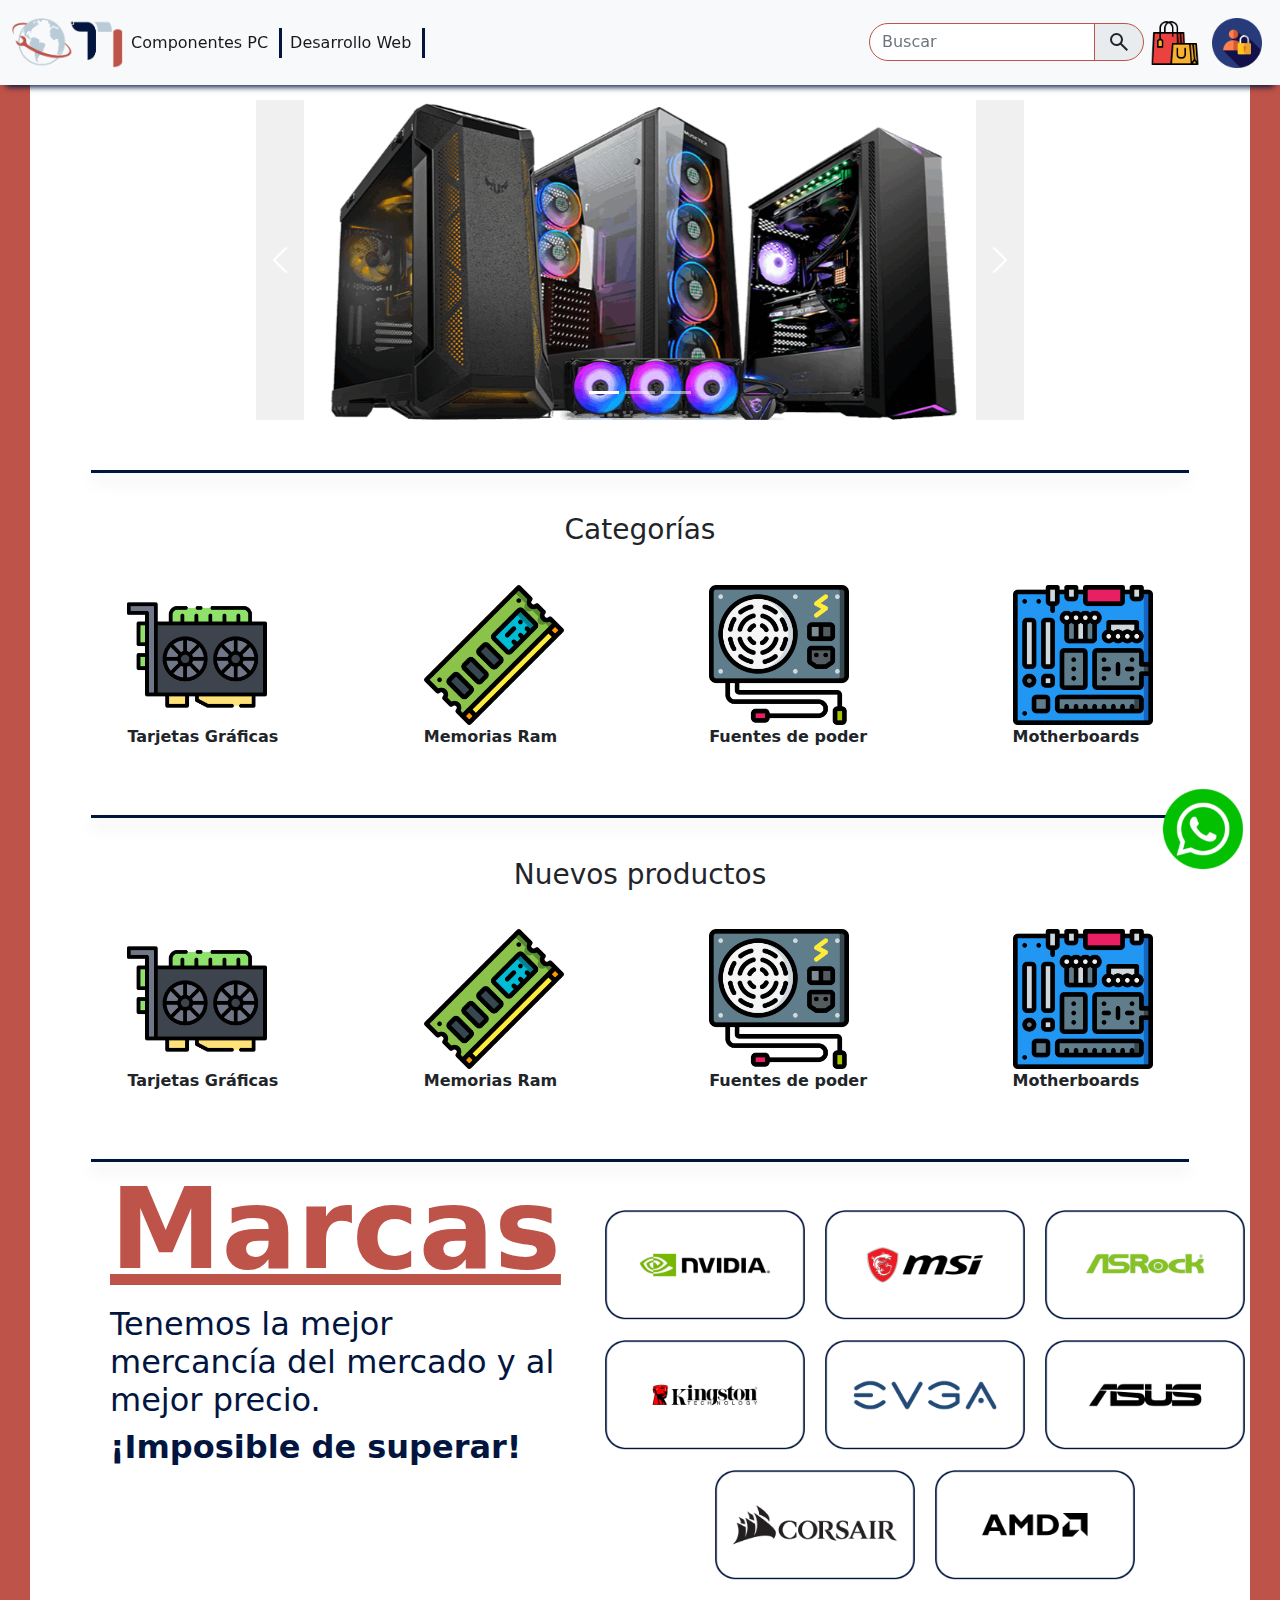
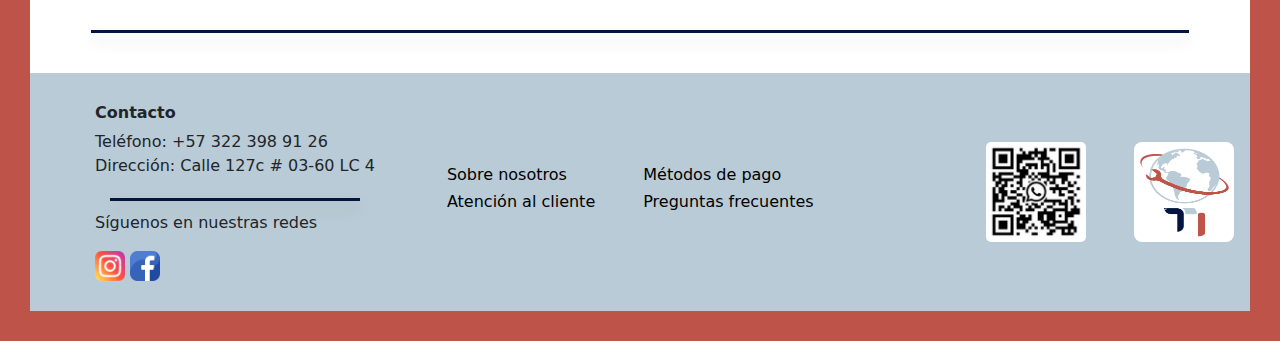
<file: index.html>
<!DOCTYPE html>
<html>
<head>
	<title>Redirección automática</title>
	<meta charset="UTF-8">
	<meta http-equiv="refresh" content="0;url=home.html">
	<script type="text/javascript">
		window.location.href = "home.html";
	</script>
</head>
<body>
	<p>Redireccionando a home.html...</p>
</body>
</html>
</file>
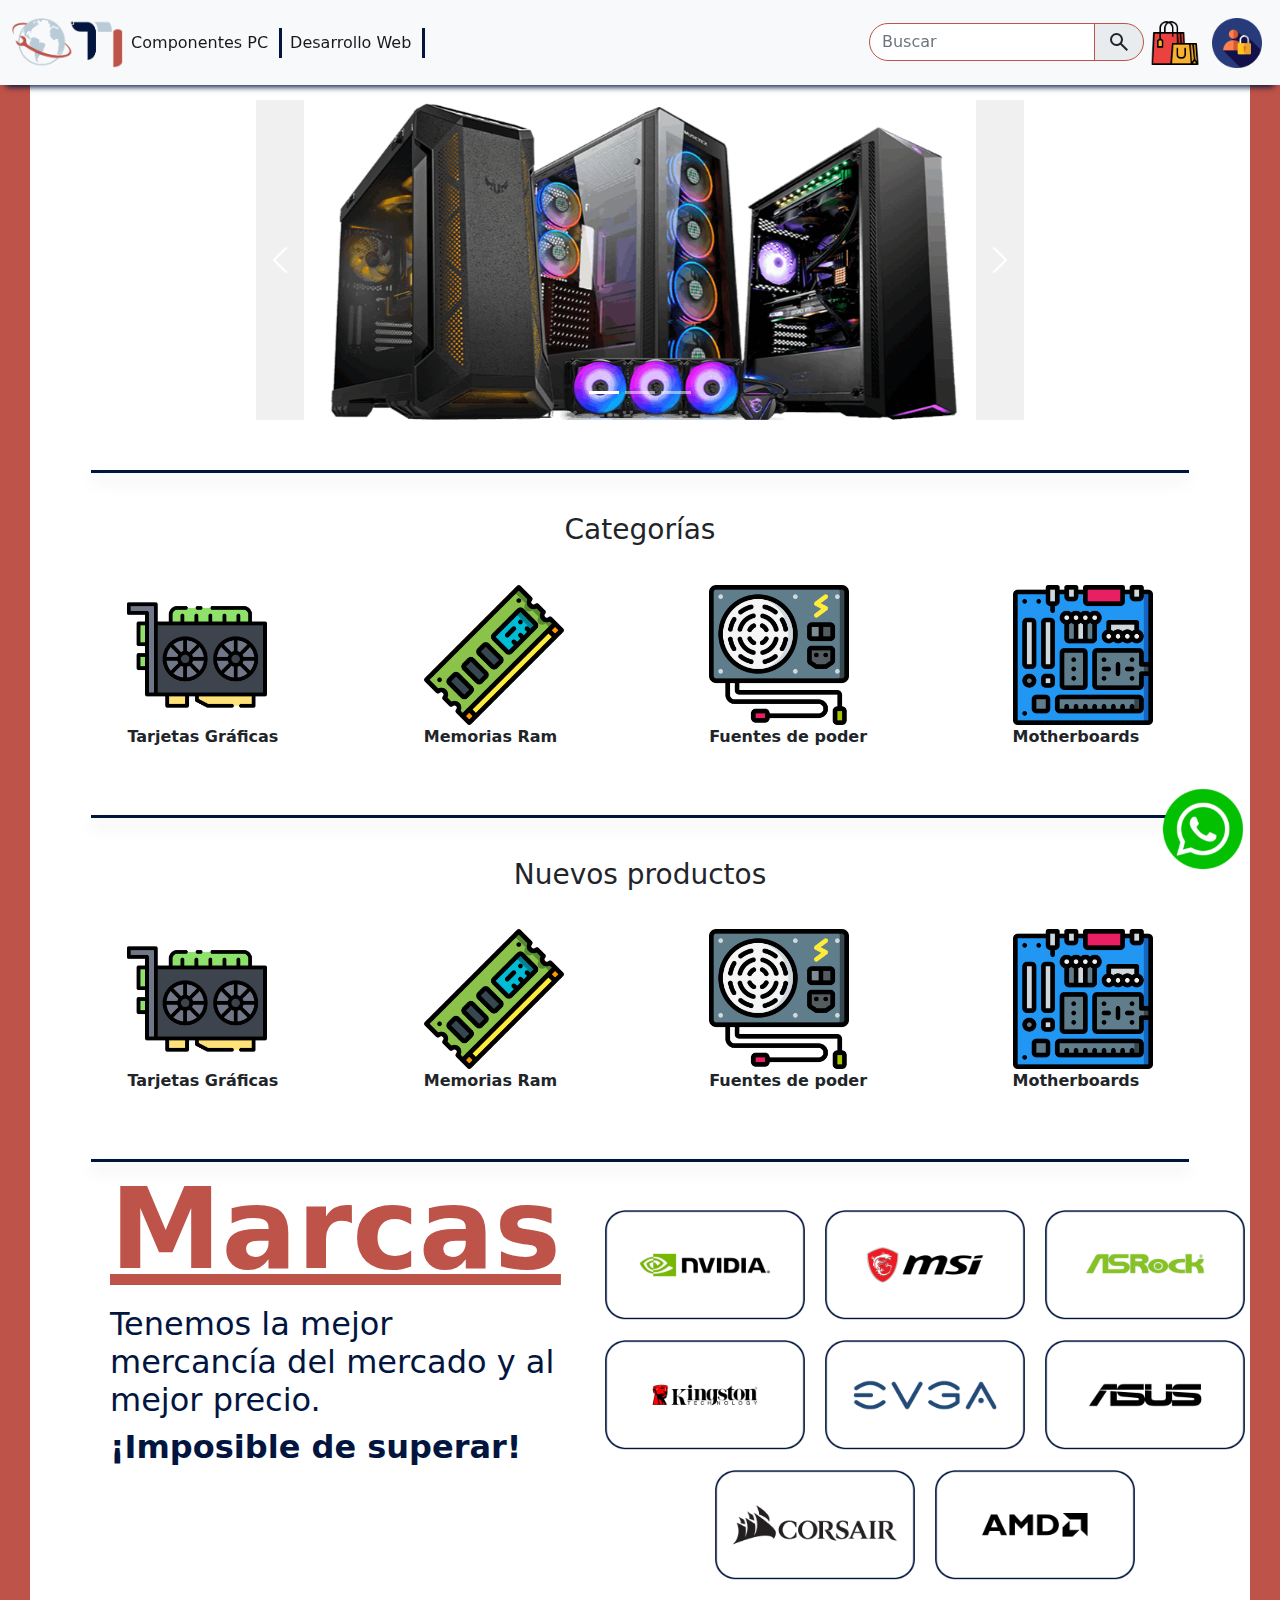
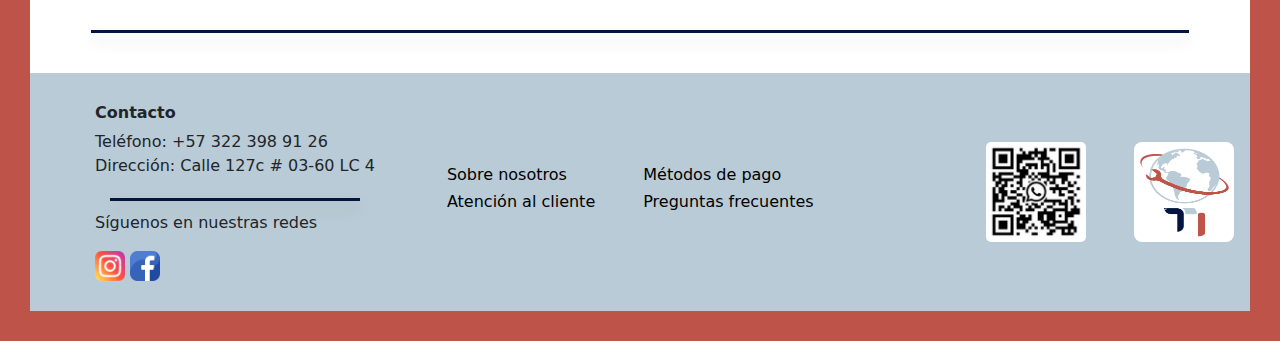
<file: home.html>
<!DOCTYPE html>
<html lang="en">
  <head>
    <title>Tecno-importaciones</title>
    <link
      rel="shortcut icon"
      href="assets/images/Asset1.png"
      type="image/x-icon"
    />
    <meta charset="UTF-8" />
    <meta name="viewport" content="width=device-width, initial-scale=1" />
    <!--Estilos BS-->
    <link rel="stylesheet" type="" href="assets/css/bootstrap.min.css" />

    <!--Mis estilos-->
    <link rel="stylesheet" type="" href="assets/homestyles.css" />
    <!--Iconos-->
    <link
      rel="stylesheet"
      href="https://fonts.googleapis.com/css2?family=Material+Symbols+Outlined:opsz,wght,FILL,GRAD@20..48,100..700,0..1,-50..200"
    />
  </head>
  <body>
    <div class="bigcontainer d-flex flex-column bg-white">
      <div class="header">
        <nav class="navbar navbar-expand-lg bg-light fixed-top borde-abajo">
          <div class="container-fluid">
            <a href="home.html"
              ><img
                class="logo-nav"
                src="assets/images/logo-horizontal.png"
                alt=""
            /></a>
            <button
              class="navbar-toggler"
              type="button"
              data-bs-toggle="collapse"
              data-bs-target="#navbarSupportedContent"
              aria-controls="navbarSupportedContent"
              aria-expanded="false"
              aria-label="Toggle navigation"
            >
              <span class="navbar-toggler-icon"></span>
            </button>
            <div class="collapse navbar-collapse" id="navbarSupportedContent">
              <ul class="navbar-nav me-auto mb-2 mb-lg-0">
                <li class="nav-item">
                  <a class="nav-link active" aria-current="" href="tienda.html"
                    >Componentes PC</a
                  >
                </li>
                <div class="linea-a"></div>
                <li class="nav-item">
                  <a class="nav-link active" href="desarrollo.html"
                    >Desarrollo Web</a
                  >
                </li>
                <div class="linea-a"></div>
              </ul>
              <form class="d-flex" role="search">
                <div class="input-group mb-3">
                  <input
                    type="text"
                    class="buscar form-control"
                    placeholder="Buscar"
                    aria-label="Recipient's username"
                    aria-describedby="basic-addon2"
                  />
                  <span
                    class="buscar input-group-text material-symbols-outlined"
                    id="basic-addon2"
                  >
                    search
                  </span>
                </div>
              </form>

              <div>
                <a href="tus-compras.html">
                  <button class="border gap-5 border-0 bg-light" type="">
                    <img
                      class="logo-nav"
                      src="assets/images/logo-compras.png"
                      alt=""
                    />
                  </button>
                </a>
              </div>
              <div>
                <a href="registro.html">
                  <button class="border border-0 bg-light" type="">
                    <img
                      class="logo-nav"
                      src="assets/images/login.png"
                      alt=""
                    />
                  </button>
                </a>
              </div>
            </div>
          </div>
        </nav>
      </div>

      <div
        id="carouselExampleIndicators"
        class="carrus carousel slide align-self-center"
        data-bs-ride="true"
      >
        <div class="carousel-indicators">
          <button
            type="button"
            data-bs-target="#carouselExampleIndicators"
            data-bs-slide-to="0"
            class="active"
            aria-current="true"
            aria-label="Slide 1"
          ></button>
          <button
            type="button"
            data-bs-target="#carouselExampleIndicators"
            data-bs-slide-to="1"
            aria-label="Slide 2"
          ></button>
          <button
            type="button"
            data-bs-target="#carouselExampleIndicators"
            data-bs-slide-to="2"
            aria-label="Slide 3"
          ></button>
        </div>
        <div class="carousel-inner">
          <div class="carousel-item active">
            <div class="imagen-1-carrusel"></div>
          </div>
          <div class="carousel-item">
            <div class="imagen-2-carrusel"></div>
          </div>
          <div class="carousel-item">
            <div class="imagen-3-carrusel"></div>
          </div>
        </div>
        <button
          class="btn-carrusel-2 carousel-control-prev"
          type="button"
          data-bs-target="#carouselExampleIndicators"
          data-bs-slide="prev"
        >
          <span
            class="carousel-control-prev-icon text-black"
            aria-hidden="true"
          ></span>
          <span class="visually-hidden">Previous</span>
        </button>
        <button
          class="btn-carrusel-2 carousel-control-next btn-carrusel"
          type="button"
          data-bs-target="#carouselExampleIndicators"
          data-bs-slide="next"
        >
          <span
            class="carousel-control-next-icon txt.negro"
            aria-hidden="true"
          ></span>
          <span class="visually-hidden">Next</span>
        </button>
      </div>

      <div class="linea-azul shadow mx-auto"></div>

      <h3 class="categorias d-flex justify-content-center">Categorías</h3>

      <div
        class="container-categorias d-flex justify-content-evenly gap-5 flex-wrap"
      >
        <div class="">
          <img
            class="img-categorias"
            src="assets/images/tarjeta-de-video.png"
            alt=""
          />
          <p class="fw-bold">Tarjetas Gráficas</p>
        </div>

        <div class="">
          <img
            class="img-categorias"
            src="assets/images/memoria-ram.png"
            alt=""
          />
          <p class="fw-bold">Memorias Ram</p>
        </div>

        <div class="">
          <img
            class="img-categorias"
            src="assets/images/fuente-de-alimentacion.png"
            alt=""
          />
          <p class="fw-bold">Fuentes de poder</p>
        </div>

        <div class="">
          <img
            class="img-categorias"
            src="assets/images/Motherboard.jpeg"
            alt=""
          />
          <p class="fw-bold">Motherboards</p>
        </div>
      </div>

      <div class="linea-azul mx-auto shadow"></div>

      <h3 class="categorias d-flex justify-content-center">Nuevos productos</h3>

      <div
        class="container-categorias d-flex justify-content-evenly gap-5 flex-wrap"
      >
        <div class="">
          <img
            class="img-categorias"
            src="assets/images/tarjeta-de-video.png"
            alt=""
          />
          <p class="fw-bold">Tarjetas Gráficas</p>
        </div>

        <div class="">
          <img
            class="img-categorias"
            src="assets/images/memoria-ram.png"
            alt=""
          />
          <p class="fw-bold">Memorias Ram</p>
        </div>

        <div class="">
          <img
            class="img-categorias"
            src="assets/images/fuente-de-alimentacion.png"
            alt=""
          />
          <p class="fw-bold">Fuentes de poder</p>
        </div>

        <div class="">
          <img
            class="img-categorias"
            src="assets/images/Motherboard.jpeg"
            alt=""
          />
          <p class="fw-bold">Motherboards</p>
        </div>
      </div>

      <div class="linea-azul shadow mx-auto"></div>

      <div class="marcas d-flex justify-content-start">
        <div class="info-marcas">
          <h1 class="text-decoration-underline texto-co">Marcas</h1>
          <h4 class="color-b">
            Tenemos la mejor mercancía del mercado y al mejor precio.
          </h4>
          <h2 class="fw-bold color-b">¡Imposible de superar!</h2>
        </div>
        <div class="marcas-imgs">
          <div class="cuadro-marcas">
            <img
              class="img-marcas"
              src="assets/images/Untitled-1-01.png"
              alt=""
            />
          </div>

          <div class="cuadro-marcas">
            <img
              class="img-marcas"
              src="assets/images/Untitled-1-02.png"
              alt=""
            />
          </div>

          <div class="cuadro-marcas">
            <img
              class="img-marcas"
              src="assets/images/Untitled-1-03.png"
              alt=""
            />
          </div>

          <div class="cuadro-marcas">
            <img
              class="img-marcas"
              src="assets/images/Untitled-1-04.png"
              alt=""
            />
          </div>

          <div class="cuadro-marcas">
            <img
              class="img-marcas"
              src="assets/images/Untitled-1-05.png"
              alt=""
            />
          </div>

          <div class="cuadro-marcas">
            <img
              class="img-marcas"
              src="assets/images/Untitled-1-06.png"
              alt=""
            />
          </div>

          <div class="cuadro-marcas">
            <img
              class="img-marcas"
              src="assets/images/Untitled-1-07.png"
              alt=""
            />
          </div>

          <div class="cuadro-marcas">
            <img
              class="img-marcas"
              src="assets/images/Untitled-1-08.png"
              alt=""
            />
          </div>
        </div>
      </div>

      <div class="linea-azul shadow mx-auto"></div>

      <footer style="width: 100%" class="footer-final d-flex flex-column">
        <div class="d-flex gap-5 no-gap column-s">
          <div class="contacto">
            <h5 class="cont">Contacto</h5>
            <p class="m-0">Teléfono: +57 322 398 91 26</p>
            <p>Dirección: Calle 127c # 03-60 LC 4</p>
            <div class="linea-azul-pequeña shadow mx-auto"></div>

            <p class="redes-1">Síguenos en nuestras redes</p>
            <a href="https://www.instagram.com/tecno.importaciones.v/"
              ><img class="redes" src="assets/images/instagram.png" alt=""
            /></a>
            <a
              href="https://www.facebook.com/people/Tecno-Imporaciones/pfbid033B3Fzmb22pPeendCR3gDRdGKt95YSz8Z6naU6ndTWwB7i1CHQ9BtQAh9BACQJhUHl/"
              ><img src="assets/images/facebook.png" class="redes" alt=""
            /></a>
          </div>

          <div
            class="hide d-flex flex-column justify-content-center align-items-start ms-4"
          >
            <a href="Nosotros.html" class="text-decoration-none text-black"
              ><h5>Sobre nosotros</h5></a
            >
            <a
              href="https://wa.me/message/Z7KUL4SEQXHTD1"
              class="text-decoration-none text-black"
              ><h5>Atención al cliente</h5></a
            >
          </div>

          <div
            class="hide d-flex flex-column justify-content-center align-items-start"
          >
            <a href="tus-compras.html" class="text-decoration-none text-black"
              ><h5>Métodos de pago</h5></a
            >
            <a
              href="https://wa.me/message/Z7KUL4SEQXHTD1"
              class="text-decoration-none text-black"
              ><h5>Preguntas frecuentes</h5></a
            >
          </div>

          <div
            class="d-flex justify-content-around align-items-center gap-5 ms-auto m-s"
          >
            <img class="codico-qr" src="assets/images/codigo.jpg" alt="" />
            <div
              class="logo-footer d-flex justify-content-center align-items-center me-3"
            >
              <img
                class="img-2l logo-footer-img"
                src="assets/images/logo-vertical.png"
                alt=""
              />
            </div>
          </div>
        </div>
      </footer>
    </div>
    <!-- boton flotante de whatsapp -->
    <a
      href="https://wa.me/message/Z7KUL4SEQXHTD1"
      class="btn position-fixed bottom-0 end-0 mb-4 me-4"
      ><img src="assets/images/whatsapp.png" alt="" width="80px" height="80px"
    /></a>
    <script
      src="https://cdn.jsdelivr.net/npm/bootstrap@5.2.3/dist/js/bootstrap.bundle.min.js"
      integrity="sha384-kenU1KFdBIe4zVF0s0G1M5b4hcpxyD9F7jL+jjXkk+Q2h455rYXK/7HAuoJl+0I4"
      crossorigin="anonymous"
    ></script>
    <script src="assets/js/bootstrap.js"></script>
  </body>
</html>
</file>
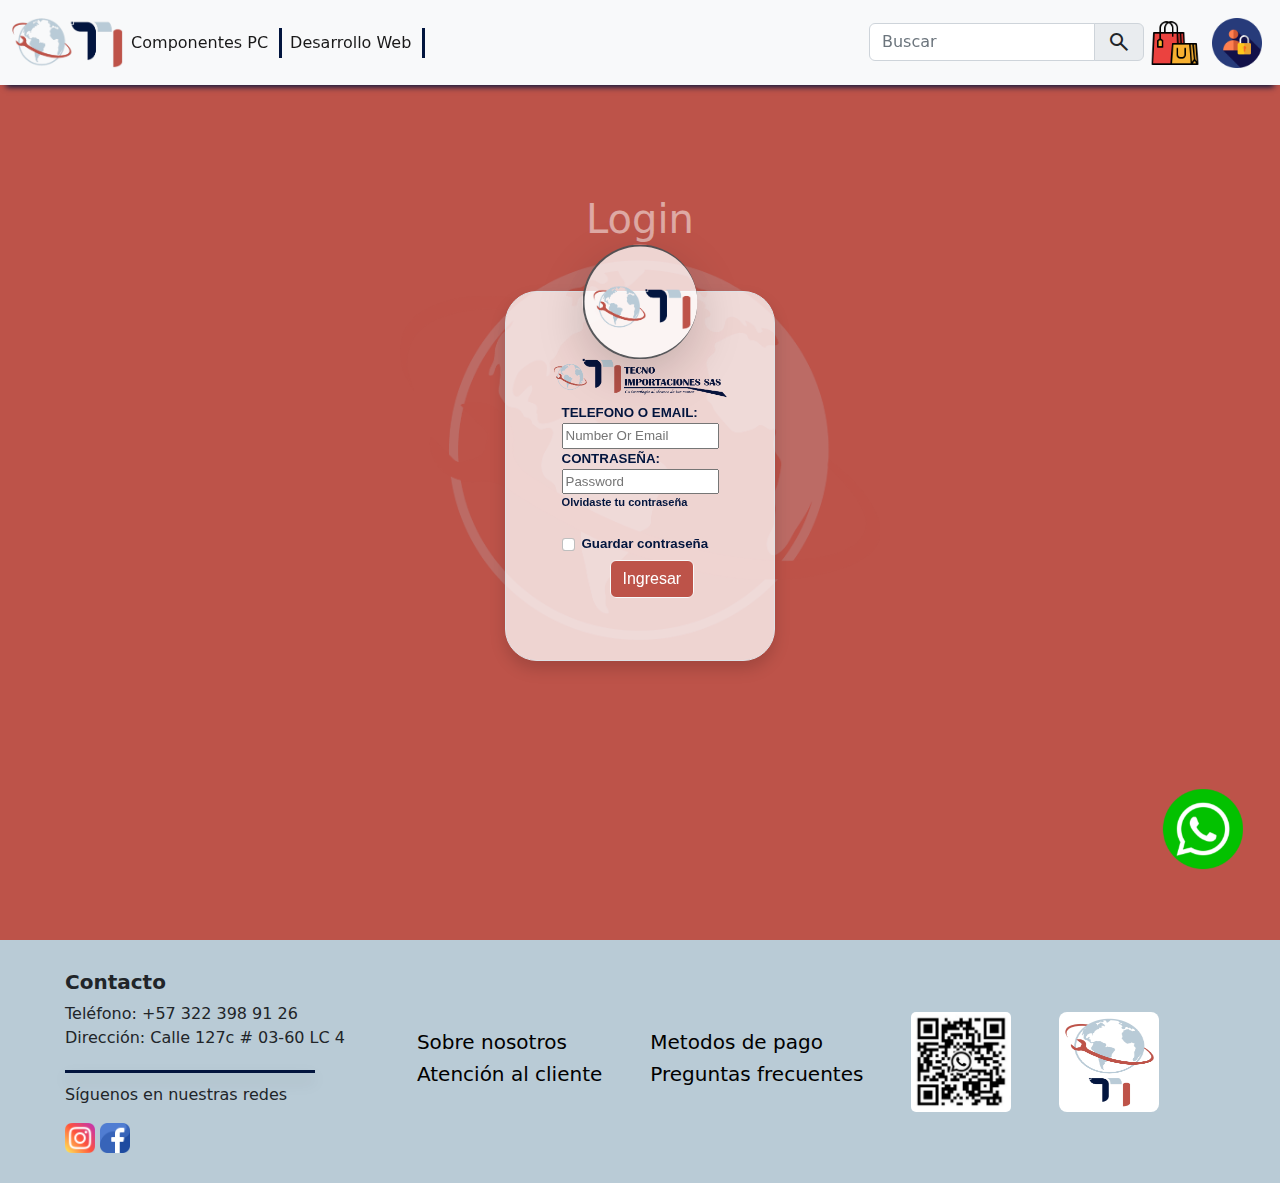
<file: login.html>
<!DOCTYPE html>
<html lang="es">
  <head>
    <meta charset="UTF-8" />
    <meta http-equiv="X-UA-Compatible" content="IE=edge" />
    <meta name="viewport" content="width=device-width, initial-scale=1.0" />
    <title>TECNO-IMPORTACIONES.com.co</title>
    <link
      rel="shortcut icon"
      href="assets/images/Asset1.png"
      type="image/x-icon"
    />

    <!-- Mis estilos -->
    <link rel="stylesheet" href="assets/css/styleLogin.css" />    
    <link rel="stylesheet" type="text/css" href="assets/homestyles.css">
    <!-- Estilos Bootstrap -->
    <link rel="stylesheet" href="assets/css/bootstrap.css" />
    <!--Iconos-->
    <link
      rel="stylesheet"
      href="https://fonts.googleapis.com/css2?family=Material+Symbols+Outlined:opsz,wght,FILL,GRAD@20..48,100..700,0..1,-50..200"
    />
  </head>
  <body class="contenedorPrincipal">
    <!-- Contenedor global -->
    <nav class="navbar navbar-expand-lg bg-light fixed-top borde-abajo">
      <div class="container-fluid">
       
        <a href="home.html">
          <img class="logo-nav" src="assets/images/logo-horizontal.png">
        </a>
          
        <button class="navbar-toggler" type="button" data-bs-toggle="collapse" data-bs-target="#navbarSupportedContent" aria-controls="navbarSupportedContent" aria-expanded="false" aria-label="Toggle navigation">
          <span class="navbar-toggler-icon"></span>
        </button>
        <div class="collapse navbar-collapse" id="navbarSupportedContent">
          <ul class="navbar-nav me-auto mb-2 mb-lg-0">
            <li class="nav-item">
              <a class="nav-link active" aria-current="page" href="tienda.html">Componentes PC</a>
            </li>
            <div class="linea-a"></div>
            <li class="nav-item">
              <a class="nav-link active" href="desarrollo.html">Desarrollo Web</a>
              
            </li>
            <div class="linea-a"></div>
           
          </ul>
          <form class=" d-flex " role="search">
          <div class=" input-group mb-3 ">
      <input type="text" class="buscar form-control " placeholder="Buscar" aria-label="Recipient's username" aria-describedby="basic-addon2">
      <span class=" buscar input-group-text material-symbols-outlined" id="basic-addon2"> search </span>
    </div>
          </form>
    
          <div>
              <a href="tus-compras.html">
                  <button class="border border-0 bg-light"type=""><img class="logo-nav"src="assets/images/logo-compras.png"></button>
              </a>
            
          </div>
          <div>
              <a href="registro.html">
                  <button class="border border-0 bg-light"type=""><img class="logo-nav"src="assets/images/login.png"></button>

              </a>
          </div>
    
        </div>
      </div>
    </nav>
    <div class="waterMark position-absolute w-100 vh-100"></div>
    <div class="d-flex flex-column contenedorPrincipal">
      <!-- Contenedor principal -->
      <div
        class="position-absolute contenedorPrincipal d-flex flex-column justify-content-center align-items-center gap-5"
      >
        <span class="smallerBox d-flex flex-column justify-content-center">
          <div
            class="sizeLogoTechBox translate-middle position-relative bg-white bg-opacity-75 rounded-circle border border-2 border-end-0 border-dark border-opacity-75 divLogoTechPosition shadow-lg"
          >
            <div class="logoTech position-absolute"></div>
          </div>
          <h1 class="text-center text-white-50 mb-5">Login</h1>
          <main
            class="mtn1 mainSize d-flex flex-column justify-content-center align-items-center border shadow p-0 bg-body rounded-5 bg-opacity-75"
          >
            <section
              class="d-flex flex-column justify-content-center align-items-center"
            >
              <div class="logoTI"></div>
              <form class="font" action="home.html">
                <label for="telOrEmail">TELEFONO O EMAIL:</label><br />
                <input
                  type="text"
                  id="telOrEmail"
                  name="telOrEmail"
                  placeholder="Number Or Email"
                /><br />
                <label for="pass">CONTRASEÑA:</label><br />
                <input
                  type="password"
                  id="pass"
                  name="pass"
                  placeholder="Password"
                /><br />
                <a class="text-decoration-none align-text-bottom font" href="#"
                  >Olvidaste tu contraseña</a
                ><br /><br />
                <div class="form-check">
                  <input
                    class="form-check-input"
                    type="checkbox"
                    value=""
                    id="flexCheckDefault"
                  />
                  <label class="form-check-label" for="flexCheckDefault">
                    Guardar contraseña
                  </label>
                </div>

                <input
                  class="btn btn-light btnIngresar mx-auto ms-5"
                  type="submit"
                  value="Ingresar"
                />
              </form>
            </section>
          </main>
        </span>
      </div>
    </div>
    <footer style="width: 100%" class="footer-final d-flex flex-column">
      <div class="d-flex gap-5 no-gap wrap-666">
        <div class="contacto">
          <h5 class="cont">Contacto</h5>
          <p class="m-0">Teléfono: +57 322 398 91 26</p>
          <p>Dirección: Calle 127c # 03-60 LC 4</p>
          <div class="linea-azul-pequeña shadow"></div>

          <p class="redes-1">Síguenos en nuestras redes</p>
          <a href="https://www.instagram.com/tecno.importaciones.v"
            ><img
              class="redes"
              src="assets/images/instagram.png"
              alt="imagen de instagram"
          /></a>
          <a href="https://www.facebook.com/profile.php?id=100077833951672"
            ><img
              class="redes"
              src="assets/images/facebook.png"
              alt="imagen de facebook"
          /></a>
        </div>

        <div
          class="hide d-flex flex-column justify-content-center align-items-start ms-4"
        >
          <a href="Nosotros.html" class="text-decoration-none text-black">
            <h5>Sobre nosotros</h5>
          </a>

          <a
            href="https://wa.me/message/Z7KUL4SEQXHTD1"
            class="text-decoration-none text-black"
          >
            <h5>Atención al cliente</h5>
          </a>
        </div>

        <div
          class="hide d-flex flex-column justify-content-center align-items-start"
        >
          <a href="tus-compras.html" class="text-decoration-none text-black">
            <h5>Metodos de pago</h5>
          </a>
          <a
            href="https://wa.me/message/Z7KUL4SEQXHTD1"
            class="text-decoration-none text-black"
          >
            <h5>Preguntas frecuentes</h5>
          </a>
        </div>

        <div class="d-flex justify-content-around align-items-center gap-5 ma">
          <img class="codico-qr" src="assets/images/codigo.jpg" alt="" />
          <div
            class="logo-footer d-flex justify-content-center align-items-center me-3"
          >
            <img
              class="img-2l logo-footer-img"
              src="assets/images/logo-vertical.png"
              alt=""
            />
          </div>
        </div>
      </div>
    </footer>
    <a href="https://wa.me/message/Z7KUL4SEQXHTD1" class="btn position-fixed bottom-0 end-0 mb-4 me-4"><img
      src="assets/images/whatsapp.png" alt="" width="80px" height="80px" /></a>
    <!-- Scripts bootstrap -->
    <script src="assets/js/bootstrap.js"></script>
  </body>
</html>
</file>
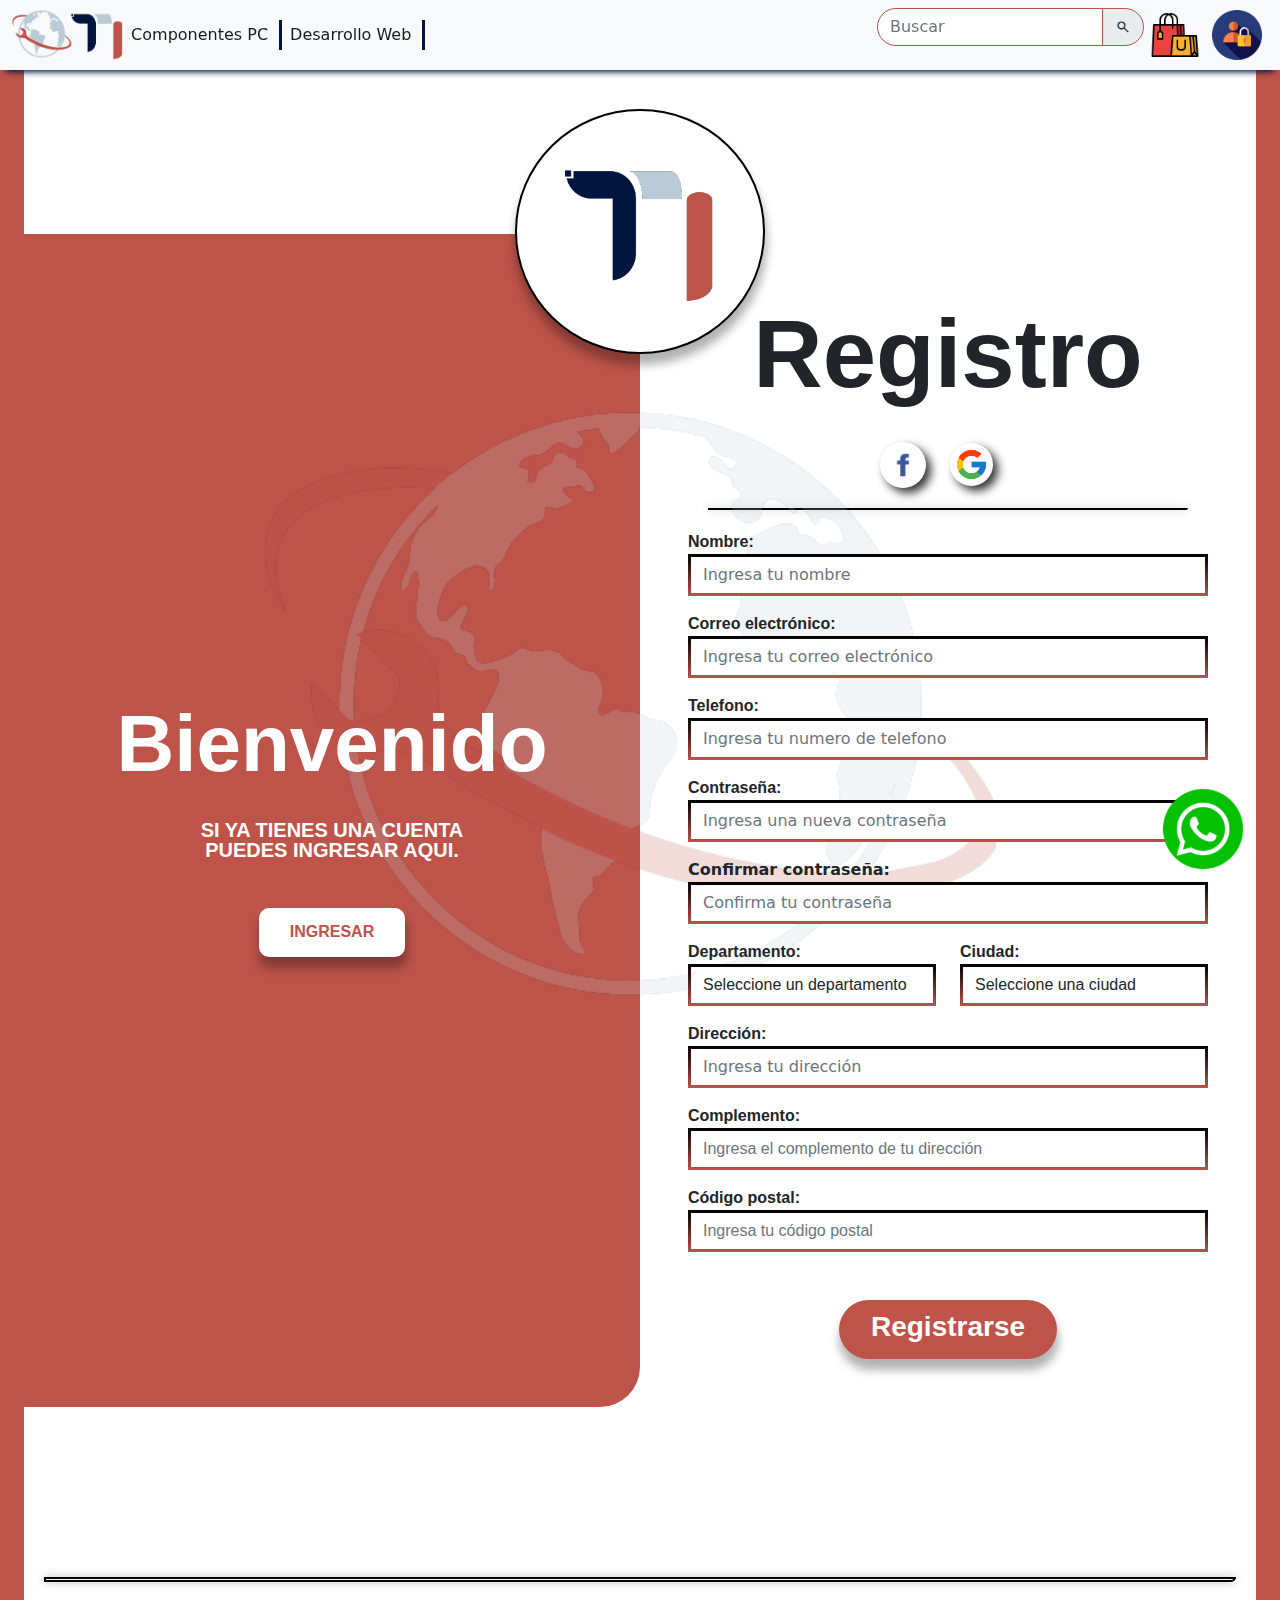
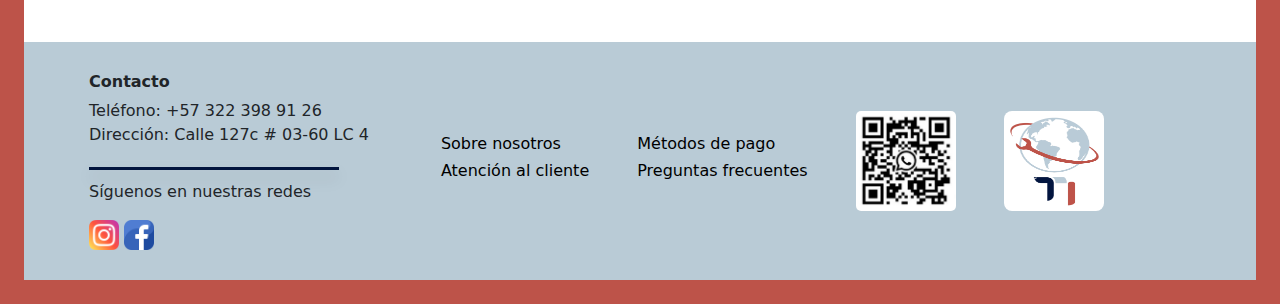
<file: registro.html>
<!DOCTYPE html>
<html lang="en">
  <head>
    <meta charset="UTF-8" />
    <meta http-equiv="X-UA-Compatible" content="IE=edge" />
    <meta name="viewport" content="width=device-width, initial-scale=1.0" />
    <link
      rel="stylesheet"
      href="https://fonts.googleapis.com/css2?family=Material+Symbols+Outlined:opsz,wght,FILL,GRAD@48,400,0,0"
    />
    <!-- estilos de BT -->
    <link rel="stylesheet" href="assets/css/bootstrap.min.css" />
    <!-- estilos propios -->
    <link rel="stylesheet" href="assets/css/tienda_registro_style.css" />
    <title>Registro</title>
    <link rel="shortcut icon" href="assets/images/Asset1.png" type="image/x-icon">
  </head>
  <!-- se da color al donde del boby en rojo con pading en los bordes para poderlo visualizar-->
  <body class="fondo p-4 h-auto d-flex">
    <!-- contenedor generalcon fondo blanco -->
    <div
      class="d-flex container flex-column bg-white contenedor m-0 align-items-start p-0"
    >
      <!-- barra de navegacion -->
      <nav class="navbar navbar-expand-lg bg-light fixed-top borde-abajo">
        <div class="container-fluid">
         
          <a href="home.html"><img class="logo-nav" src="assets/images/logo-horizontal.png" alt=""></a>
          <button class="navbar-toggler" type="button" data-bs-toggle="collapse" data-bs-target="#navbarSupportedContent" aria-controls="navbarSupportedContent" aria-expanded="false" aria-label="Toggle navigation">
            <span class="navbar-toggler-icon"></span>
          </button>
          <div class="collapse navbar-collapse" id="navbarSupportedContent">
            <ul class="navbar-nav me-auto mb-2 mb-lg-0">
              <li class="nav-item">
                <a class="nav-link active" aria-current="page" href="tienda.html">Componentes PC</a>
              </li>
              <div class="linea-a"></div>
              <li class="nav-item">
                <a class="nav-link active" href="desarrollo.html">Desarrollo Web</a>
                
              </li>
              <div class="linea-a"></div>
             
            </ul>
            <form class=" d-flex " role="search">
            <div class=" input-group mb-3 ">
        <input type="text" class="buscar form-control " placeholder="Buscar" aria-label="Recipient's username" aria-describedby="basic-addon2">
        <span class=" buscar input-group-text material-symbols-outlined" id="basic-addon2"> search </span>
      </div>
            </form>
      
            <div>
              <a href="tus-compras.html"><button class="border border-0 bg-light"type=""><img class="logo-nav"src="assets/images/logo-compras.png" alt=""></button></a>
            </div>
            <div>
              <a href="registro.html"><button class="border border-0 bg-light"type=""><img class="logo-nav"src="assets/images/login.png" alt=""></button></a>
            </div>
      
          </div>
        </div>
      </nav>
      <!-- seccion de contenido central -->
      <section class="container-fluid justify-content-center">
        <!-- seccion del logo redondo -->
        <div class="d-flex justify-content-center">
          <div
            class="rounded-circle d-flex justify-content-center align-items-center p-4 bg-white con-logo-sup"
          >
            <img
              src="assets/images/LOGO TI SOLO.png"
              alt="Logo ti"
              class="m-4 w-logo-ti"
            />
          </div>
        </div>
        <!-- imagen logo de fondo -->
        <img
          src="assets/images/LOGO-MUNDO-SOLO.png"
          alt="logo mundo solo"
          class="logo-mundo-fondo"
        />
        <!-- contenedor de las secciones de inicio de sesion y registro -->
        <div class="row justify-content-center">
          <!-- seccion de inicio de sesion -->
          <div
            class="pt-5 pb-5 col-sm-12 col-md-6 col-xl-6 col-xxl-6 fondo d-flex flex-column justify-content-center align-items-center"
            style="border-radius: 0px 0px 40px 0px"
          >
            <span class="fw-bold mb-3 z-index-99 text-bienve helvetic"
              >Bienvenido</span
            >
            <span
              class="fw-bold fs-5 text-center lh-1 mb-5 z-index-99 helvetic"
              style="width: 35%; color: white; min-width: 300px"
              >SI YA TIENES UNA CUENTA PUEDES INGRESAR AQUI.</span
            >
            <button id="ir_pagina" class="btn btn-login fw-bold z-index-99 helvetic">
              INGRESAR
            </button>
          </div>
          <!-- seccion de campos de registro -->
          <div
            class="col-12 col-sm-12 col-md-6 col-xl-6 col-xxl-6 bg-white p-5"
          >
            <!-- titulo registro -->
            <div
              class="d-flex justify-content-center align-items-center z-index-99"
            >
              <span class="fw-bold z-index-98 text-reg helvetic">Registro</span>
            </div>
            <!-- seccion de logos de facebook y whatsapp -->
            <div
              class="d-flex justify-content-center align-items-center mt-3 z-index-99"
            >
              <!-- logo de facebook -->
              <div
                class="rounded-circle me-4 border-1 p-2 z-index-99"
                style="box-shadow: 5px 5px 10px rgba(0, 0, 0, 0.8)"
              >
                <span class="z-index-99"
                  ><img
                    class="z-index-99"
                    src="assets/images/Facebook-logo-redondo.png"
                    alt="logo-facebook"
                    width="30px"
                /></span>
              </div>
              <!-- logo de google -->
              <div
                class="rounded-circle me-4 p-1 z-index-99"
                style="box-shadow: 5px 5px 10px rgba(0, 0, 0, 0.8)"
              >
                <span class="z-index-99"
                  ><img
                    class="z-index-99"
                    src="assets/images/google-logo.png"
                    alt="logo-google"
                    height="35px"
                    width="35px"
                /></span>
              </div>
            </div>
            <!-- division entre el titulo y el form -->
            <div class="w-100 z-index-99">
              <div
                class="separator z-index-99"
                style="
                  height: 0px !important;
                  border: 1px solid black !important;
                "
              >
                <span class="z-index-99"></span>
              </div>
            </div>
            <!-- formulario -->
            <form action="login.html" method="POST" class="z-index-98 position-relative">
              <!-- Nombre -->
              <div class="form-group mt-3 z-index-99">
                <label for="name" class="fw-bold helvetic"
                  >Nombre:</label
                >
                <input
                  type="text"
                  class="form-control input-registro"
                  id="name"
                  placeholder="Ingresa tu nombre"
                  name="name"
                  required
                />
              </div>
              <!-- Correo -->
              <div class="form-group mt-3 z-index-99">
                <label for="email" class="fw-bold helvetic"
                  >Correo electrónico:</label
                >
                <input
                  type="email"
                  class="form-control input-registro"
                  id="email"
                  placeholder="Ingresa tu correo electrónico"
                  name="email"
                  required
                />
              </div>
              <!-- Telefono -->
              <div class="form-group mt-3 z-index-99">
                <label for="telefono" class="fw-bold helvetic">Telefono:</label>
                <input
                  type="number"
                  class="form-control input-registro"
                  id="telefono"
                  placeholder="Ingresa tu numero de telefono"
                  name="telefono"
                  required
                />
              </div>
              <!-- Contraseña -->
              <div class="form-group mt-3 z-index-99">
                <label for="contraseña" class="fw-bold helvetic"
                  >Contraseña:</label
                >
                <input
                  type="password"
                  class="form-control input-registro"
                  id="contraseña"
                  placeholder="Ingresa una nueva contraseña"
                  name="contraseña"
                  required
                />
              </div>
              <!-- Confirmar contraseña -->
              <div class="form-group mt-3 z-index-99">
                <label for="conf-contraseña helvetic" class="fw-bold"
                  >Confirmar contraseña:</label
                >
                <input
                  type="password"
                  class="form-control input-registro"
                  id="conf-contraseña"
                  placeholder="Confirma tu contraseña"
                  name="conf-contraseña"
                  required
                />
              </div>
              <!-- div para poner la seleccion de departamento y ciudad juntos -->
              <div class="container-fluid z-index-99">
                <div class="row">
                  <!-- Departamento -->
                  <div class="form-group col-6 mt-3 ps-0">
                    <label for="departamento" class="fw-bold helvetic"
                      >Departamento:</label
                    >
                    <select
                      class="form-control input-registro helvetic"
                      id="departamento"
                    >
                      <option value="">Seleccione un departamento</option>
                      <option value="Amazonas">Amazonas</option>
                      <option value="Antioquia">Antioquia</option>
                      <option value="Arauca">Arauca</option>
                      <option value="Atlántico">Atlántico</option>
                      <option value="Bolívar">Bolívar</option>
                      <option value="Boyacá">Boyacá</option>
                      <option value="Caldas">Caldas</option>
                      <option value="Caquetá">Caquetá</option>
                      <option value="Casanare">Casanare</option>
                      <option value="Cauca">Cauca</option>
                      <option value="Cesar">Cesar</option>
                      <option value="Chocó">Chocó</option>
                      <option value="Córdoba">Córdoba</option>
                      <option value="Cundinamarca">Cundinamarca</option>
                      <option value="Guainía">Guainía</option>
                      <option value="Guaviare">Guaviare</option>
                      <option value="Huila">Huila</option>
                      <option value="La Guajira">La Guajira</option>
                      <option value="Magdalena">Magdalena</option>
                      <option value="Meta">Meta</option>
                      <option value="Nariño">Nariño</option>
                      <option value="Norte de Santander">
                        Norte de Santander
                      </option>
                      <option value="Putumayo">Putumayo</option>
                      <option value="Quindío">Quindío</option>
                      <option value="Risaralda">Risaralda</option>
                      <option value="San Andrés y Providencia">
                        San Andrés y Providencia
                      </option>
                      <option value="Santander">Santander</option>
                      <option value="Sucre">Sucre</option>
                      <option value="Tolima">Tolima</option>
                      <option value="Valle del Cauca">Valle del Cauca</option>
                      <option value="Vaupés">Vaupés</option>
                      <option value="Vichada">Vichada</option>
                    </select>
                  </div>
                  <!-- Ciudad -->
                  <div class="form-group col-6 mt-3 pe-0">
                    <label for="ciudad" class="fw-bold helvetic">Ciudad:</label>
                    <select
                      class="form-control input-registro helvetic"
                      id="ciudad"
                    >
                      <option value="">Seleccione una ciudad</option>
                      <option value="Barranquilla">Barranquilla</option>
                      <option value="Bogotá">Bogotá</option>
                      <option value="Cali">Cali</option>
                      <option value="Cartagena">Cartagena</option>
                      <option value="Cúcuta">Cúcuta</option>
                      <option value="Ibagué">Ibagué</option>
                      <option value="Manizales">Manizales</option>
                      <option value="Medellín">Medellín</option>
                      <option value="Neiva">Neiva</option>
                      <option value="Pasto">Pasto</option>
                      <option value="Pereira">Pereira</option>
                      <option value="Santa Marta">Santa Marta</option>
                      <option value="Valledupar">Valledupar</option>
                      <option value="Villavicencio">Villavicencio</option>
                    </select>
                  </div>
                </div>
              </div>
              <!-- direccion -->
              <div class="form-group mt-3" style="z-index: 100;">
                <label for="direccion" class="fw-bold helvetic style="z-index: 100;"
                  >Dirección:</label
                >
                <input
                  type="text"
                  class="form-control input-registro"
                  id="direccion"
                  placeholder="Ingresa tu dirección"
                  name="direccion"
                  required
                />
              </div>
              <!-- complemento de la direccion -->
              <div class="form-group mt-3 z-index-99">
                <label for="complemento" class="fw-bold helvetic"
                  >Complemento:</label
                >
                <input
                  type="text"
                  class="form-control input-registro helvetic"
                  id="complemento"
                  placeholder="Ingresa el complemento de tu dirección"
                  name="complemento"
                  required
                />
              </div>
              <!-- codigo postal -->
              <div class="form-group mt-3 z-index-99">
                <label for="codigo-postal" class="fw-bold helvetic"
                  >Código postal:</label
                >
                <input
                  type="text"
                  class="form-control input-registro helvetic"
                  id="codigo-postal"
                  placeholder="Ingresa tu código postal"
                  name="codigo-postal"
                  required
                />
              </div>
              <!-- boton de registro -->
              <div
                class="d-flex justify-content-center align-items-center mt-5 z-index-1"
              >
                <button type="submit" class="btn btn-reg fw-bold fs-3 helvetic">
                  Registrarse
                </button>
              </div>
            </form>
          </div>
        </div>
      </section>
      <!-- separador entre el contenido de la pagina y el footer -->
      <div class="w-100" style="margin-top: 150px">
        <div class="separator"></div>
      </div>
      <!-- footer -->
      <footer style="width: 100%" class="footer-final d-flex flex-column ">
        <div class="d-flex gap-5 no-gap wrap-666">
          <div class="contacto">
            <h5 class="cont">Contacto</h5>
            <p class="m-0">Teléfono: +57 322 398 91 26</p>
            <p>Dirección: Calle 127c # 03-60 LC 4</p>
            <div class="linea-azul-pequeña shadow"></div>

            <p class="redes-1">Síguenos en nuestras redes</p>
            <a href="https://www.instagram.com/tecno.importaciones.v"><img class="redes" src="assets/images/instagram.png" alt="imagen de instagram" /></a>
            <a href="https://www.facebook.com/profile.php?id=100077833951672"><img class="redes" src="assets/images/facebook.png" alt="imagen de facebook" /></a>
          </div>

          <div
            class="hide d-flex flex-column justify-content-center align-items-start ms-4"
          >
            <a href="Nosotros.html" class="text-decoration-none text-black"><h5>Sobre nosotros</h5></a>
            <a href="https://wa.me/message/Z7KUL4SEQXHTD1" class="text-decoration-none text-black"><h5>Atención al cliente</h5></a>
          </div>

          <div
            class="hide d-flex flex-column justify-content-center align-items-start"
          >
            <a href="tus-compras.html" class="text-decoration-none text-black"><h5>Métodos de pago</h5></a>
            <a href="https://wa.me/message/Z7KUL4SEQXHTD1"  class="text-decoration-none text-black"><h5>Preguntas frecuentes</h5></a>
          </div>

          <div
            class="d-flex justify-content-around align-items-center gap-5 ma"
          >
            <img class="codico-qr" src="assets/images/codigo.jpg" alt="" />
            <div
              class="logo-footer d-flex justify-content-center align-items-center me-3"
            >
              <img
                class="img-2l logo-footer-img"
                src="assets/images/logo-vertical.png"
                alt=""
              />
            </div>
          </div>
        </div>
      </footer>
    </div>
    <!-- boton flotante de whatsapp -->
    <a href="https://wa.me/message/Z7KUL4SEQXHTD1" class="btn z-index-101 position-fixed bottom-0 end-0 mb-4 me-4"><img
      src="assets/images/whatsapp.png" alt="" width="80px" height="80px" /></a>
    <script src="assets/js/bootstrap.min.js"></script>
    <script>
      document.getElementById("ir_pagina").addEventListener("click", function() {
        window.location.href = "login.html";
      });
      document.getElementById("ir_pagina_home").addEventListener("click", function() {
        window.location.href = "home.html";
      });
    </script>
  </body>
</html>
</file>
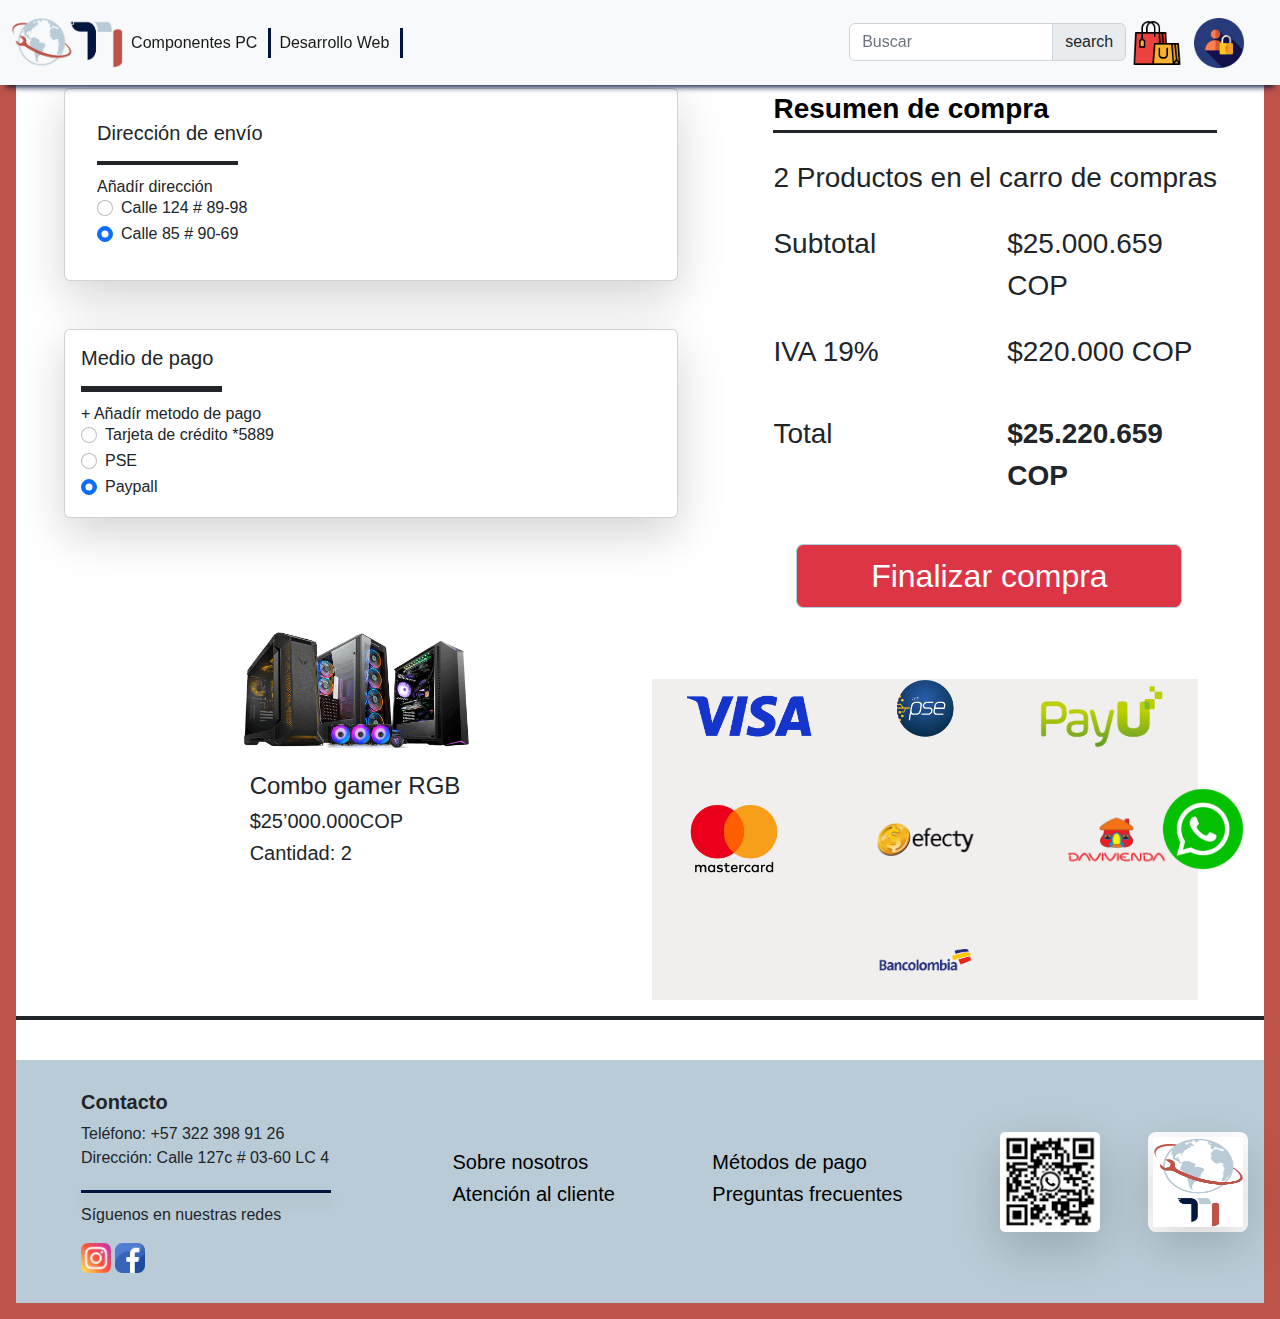
<file: resumen-compra.html>
<!DOCTYPE html>
<html lang="es">
  <head>
    <meta charset="UTF-8" />
    <meta http-equiv="X-UA-Compatible" content="IE=edge" />
    <meta name="viewport" content="width=device-width, initial-scale=1.0" />
    <title>Resumen-compra</title>
    <link rel="shortcut icon" href="assets/images/Asset1.png" type="image/x-icon">
    <link rel="stylesheet" href="style-resumen-compras.css" />
    <link rel="stylesheet" href="assets/css/bootstrap.css" />
  </head>

  <body class="body ps-3 pe-3 pb-3">

      <div class="container-prin container-fluid p-0">
      <div class="header ">
        <nav class="navbar navbar-expand-lg bg-light fixed-top borde-abajo">
          <div class="container-fluid">
           
            <a href="home.html"><img class="logo-nav" src="assets/images/logo-horizontal.png" alt=""></a>
            <button class="navbar-toggler" type="button" data-bs-toggle="collapse" data-bs-target="#navbarSupportedContent" aria-controls="navbarSupportedContent" aria-expanded="false" aria-label="Toggle navigation">
              <span class="navbar-toggler-icon"></span>
            </button>
            <div class="collapse navbar-collapse" id="navbarSupportedContent">
              <ul class="navbar-nav me-auto mb-2 mb-lg-0">
                <li class="nav-item">
                  <a class="nav-link active" aria-current="page" href="tienda.html">Componentes PC</a>
                </li>
                <div class="linea-a"></div>
                <li class="nav-item">
                  <a class="nav-link active" href="desarrollo.html">Desarrollo Web</a>
                  
                </li>
                <div class="linea-a"></div>
               
              </ul>
              <form class=" d-flex " role="search">
              <div class=" input-group mb-3 ">
          <input type="text" class="buscar form-control " placeholder="Buscar" aria-label="Recipient's username" aria-describedby="basic-addon2">
          <span class=" buscar input-group-text material-symbols-outlined" id="basic-addon2"> search </span>
        </div>
              </form>
        
              <div>
                <a href="tus-compras.html"><button class="border border-0 bg-light"type=""><img class="logo-nav"src="assets/images/logo-compras.png" alt=""></button></a>
              </div>
              <div>
                <a href="registro.html"><button class="border border-0 bg-light"type=""><img class="logo-nav"src="assets/images/login.png" alt=""></button></a>
              </div>
        
            </div>
          </div>
        </nav>
   </div>
   
<div class="d-flex mt-5 pt-3 flex-wrap justify-content-center">
        <div>
          <div class="card my-4 shadow-lg p-3 mb-5 m-5" style="width: 48vw">
            <div class="card-body">
              <h5 class="card-title">Dirección de envío</h5>
              <hr class="border border-dark border-2 opacity-100" style="width: 11vw"/>
              <h6 class="card-subtitle">Añadír dirección</h6>
              <div class="form-check">
                <input
                  class="form-check-input"
                  type="radio"
                  name="flexRadioDefault"
                  id="flexRadioDefault1"
                />
                <label class="form-check-label" for="flexRadioDefault1">
                  Calle 124 # 89-98
                </label>
              </div>
              <div class="form-check">
                <input
                  class="form-check-input"
                  type="radio"
                  name="flexRadioDefault"
                  id="flexRadioDefault2"
                  checked
                />
                <label class="form-check-label" for="flexRadioDefault2">
                  Calle 85 # 90-69
                </label>
              </div>
            </div>
          </div>

          <div class="card shadow-lg m-5 " style="width: 48vw">
            <div class="card-body">
              <h5 class="card-title">Medio de pago</h5>
              <hr class="border border-dark border-3 opacity-100" style="width: 11vw" />
              <h6 class="card-subtitle">+ Añadír metodo de pago</h6>
              <div class="form-check">
                <input
                  class="form-check-input"
                  type="radio"
                  name="flexRadioDefault1"
                  id="flexRadioDefault3"
                />
                <label class="form-check-label" for="flexRadioDefault3">
                  Tarjeta de crédito *5889
                </label>
              </div>
              <div class="form-check">
                <input
                  class="form-check-input"
                  type="radio"
                  name="flexRadioDefault1"
                  id="flexRadioDefault2"
                  checked
                />
                <label class="form-check-label" for="flexRadioDefault4">
                  PSE
                </label>
              </div>
              <div class="form-check">
                <input
                  class="form-check-input"
                  type="radio"
                  name="flexRadioDefault1"
                  id="flexRadioDefault4"
                  checked/>
                <label class="form-check-label" for="flexRadioDefault4">
                  Paypall
                </label>
              </div>
            </div>
          </div>
        </div>

        <div class="col d-flex justify-content-center">
        <article>
          <div class="d-flex flex-column gap-4 fs-3 m-4">
            <div class="text-black border-bottom border-3 border-dark fw-semibold">
              Resumen de compra
            </div>

            <span class="col">2 Productos en el carro de compras</span>
            <div class="row">
              <div class="col">
                  Subtotal
              </div>
                <div class="col">$25.000.659 COP            
                </div>
              </div>

              <div class="row">
                <div class="col">
                    IVA 19%
                </div>
                  <div class="col">$220.000 COP            
                  </div>
                </div>

                <div class="row">
                  <div class="col mt-3">
                      Total
                  </div>
                    <div class="col mt-3"><b>$25.220.659 COP</b>            
                    </div>
                  </div>
            <a href="home.html" class="col btn btn1 btn-danger boton1 mt-4 fs-2 mx-4">Finalizar compra</a>           
          </div>
        </article>
      </div>
      </div>


      <div class="container text-start d-flex justify-content-center align-">
        <div class="row">
          <div class="col-12 col-sm-12 col-md-12 col-lg-6 d-flex  flex-column  align-items-center">
            <img src="assets/images/CPU 02.png" alt="" style="width: 18vw;">
        <div class="m-4"><b>
          <h4 accordion-body="mx-4 p-2 ">Combo gamer RGB</h4>
          <h5>$25’000.000COP</h5>
          <h5>Cantidad: 2</h5></b>
        </div>
          </div>
          <div class="col-12 col-sm-12 col-md-12 col-lg-6">
            <article style="background-color: #f1eeee;" class="d-flex gap-5 flex-wrap justify-content-evenly mt-5">
              <div class="img-1"></div>
              <div class="img-2"></div>
              <div class="img-3"></div>
              <div class="img-4"></div>
              <div class="img-5"></div>
              <div class="img-6"></div>
              <div class="img-7"></div>
            </article>
          </div>
        </div>
      </div>
      <a href="https://wa.me/message/Z7KUL4SEQXHTD1" class="btn position-fixed bottom-0 end-0 mb-4 me-4"><img
        src="assets/images/whatsapp.png" alt="" width="80px" height="80px" /></a>
    </a>
    
    <hr class="border border-dark border-2 opacity-100" />
    
    <footer style="width: 100%" class="footer-final d-flex flex-column">
        <div class="d-flex gap-5 no-gap wrap-666 justify-content-between">
          <div class="contacto">
            <h5 class="cont">Contacto</h5>
            <p class="m-0">Teléfono: +57 322 398 91 26</p>
            <p>Dirección: Calle 127c # 03-60 LC 4</p>
            <div class="linea-azul-pequeña shadow"></div>

            <p class="redes-1">Síguenos en nuestras redes</p>
            <a href="https://www.instagram.com/tecno.importaciones.v"><img class="redes" src="assets/images/instagram.png" alt="" /></a>
            <a href="https://www.facebook.com/profile.php?id=100077833951672"><img class="redes" src="assets/images/facebook.png" alt="" /></a>
          </div>


          <div
            class="hide d-flex flex-column justify-content-center align-items-start ms-4"
          >
            <a href="Nosotros.html" class="text-decoration-none text-black"><h5>Sobre nosotros</h5></a>
            <a href="https://wa.me/message/Z7KUL4SEQXHTD1" class="text-decoration-none text-black"><h5>Atención al cliente</h5></a>
          </div>

          <div
            class="hide d-flex flex-column justify-content-center align-items-start"
          >
            <a href="tus-compras.html" class="text-decoration-none text-black"><h5>Métodos de pago</h5></a>
            <a href="https://wa.me/message/Z7KUL4SEQXHTD1" class="text-decoration-none text-black"><h5>Preguntas frecuentes</h5></a>
          </div>

          <div
            class=" m-a d-flex justify-content-around align-items-center gap-5"
          >
            <img class="codico-qr shadow-lg" src="assets/images/codigo.jpg" alt="" />
            <div
              class="logo-footer d-flex justify-content-center align-items-center me-3"
            >
              <img
                class="img-2l logo-footer-img shadow-lg "
                src="assets/images/logo-vertical.png"
                alt=""
              />
            </div>
          </div>
        </div>
        
      </footer>
      
    </div>
    <script src="assets/js/bootstrap.js"></script>
  </body>
</html>
</file>
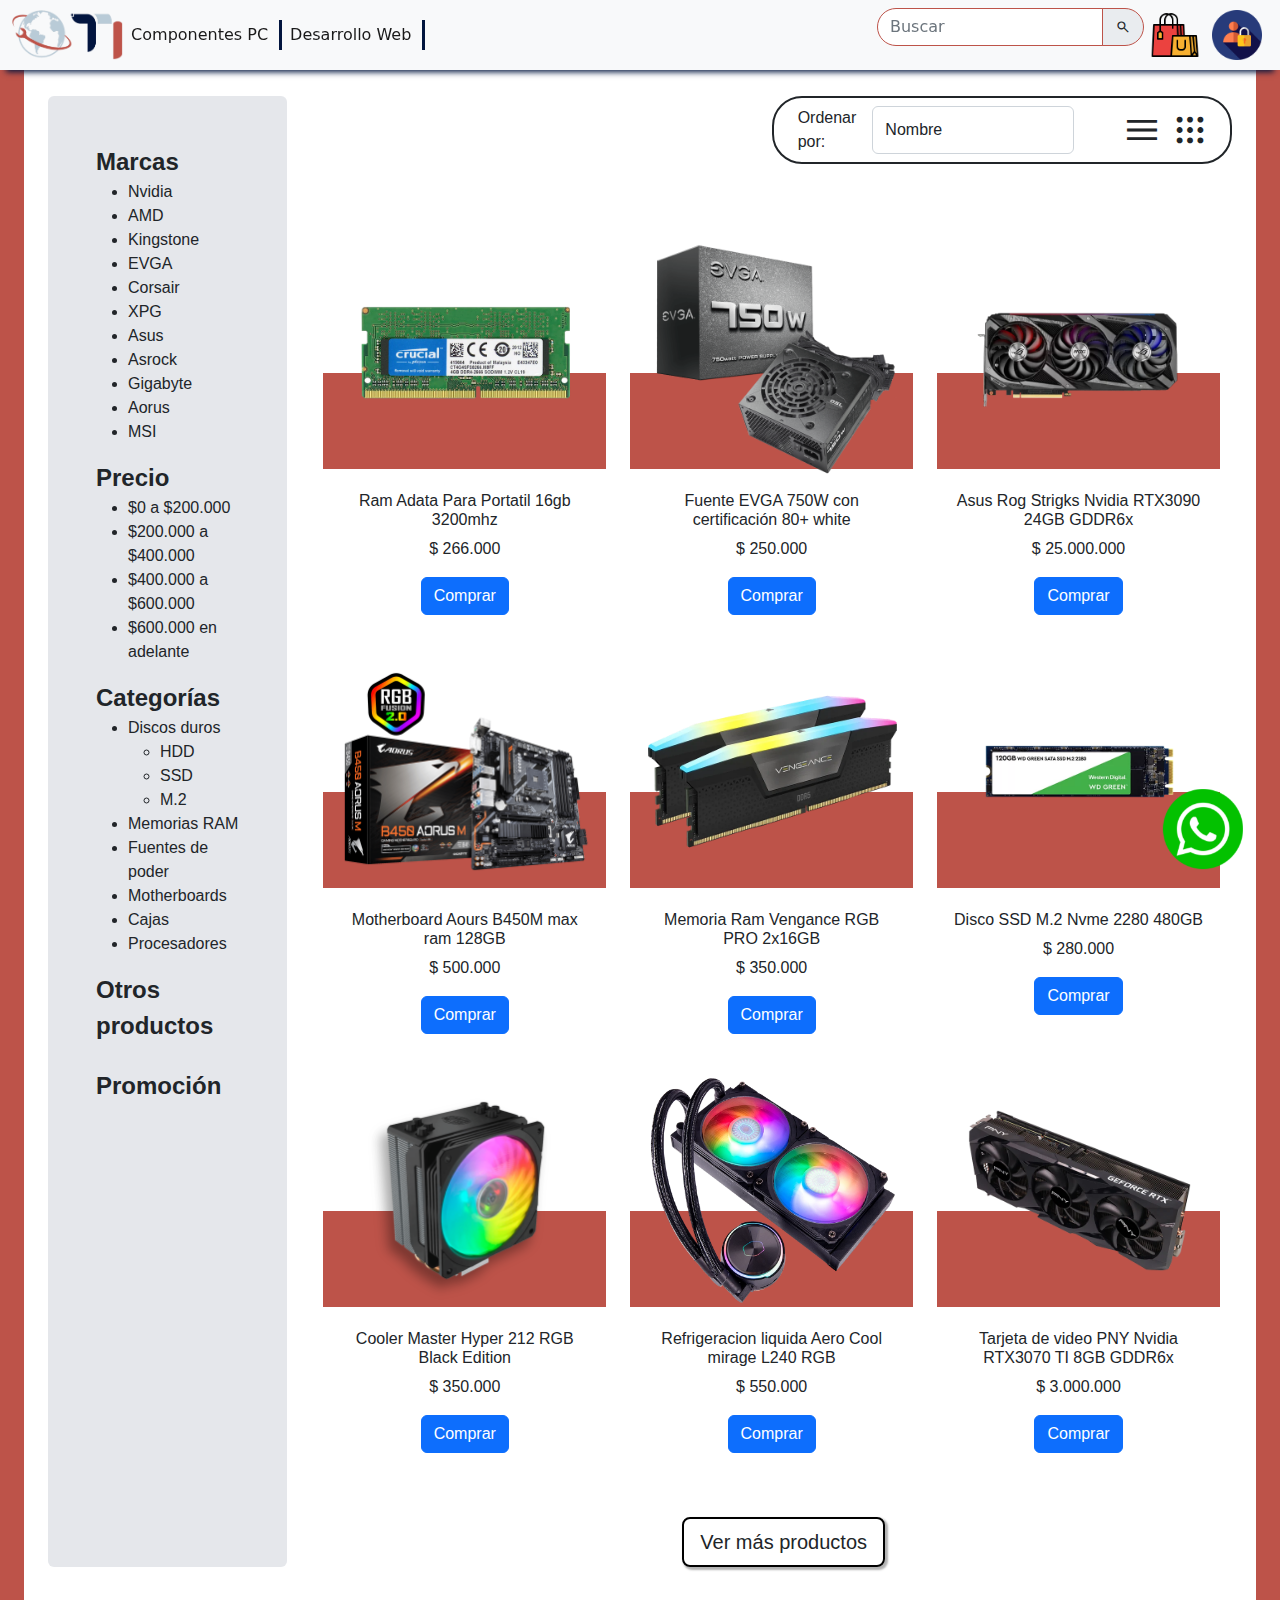
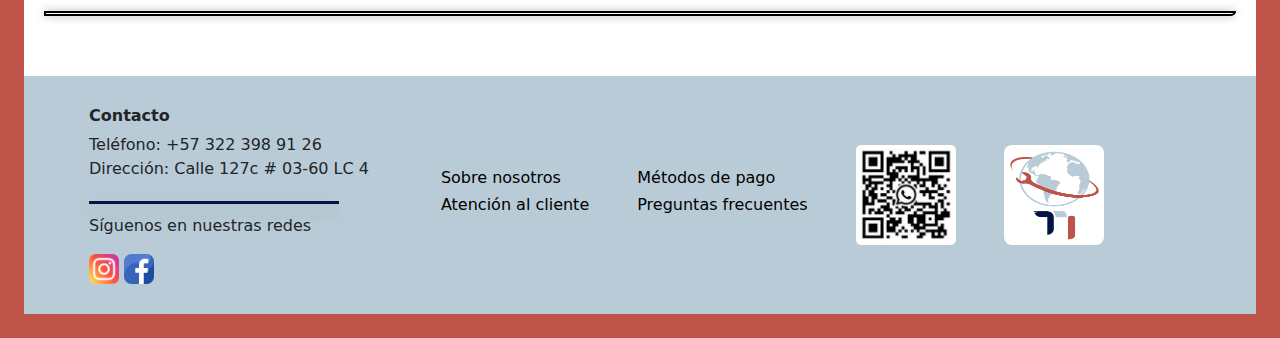
<file: tienda.html>
<!DOCTYPE html>
<html lang="en">
  <head>
    <meta charset="UTF-8" />
    <meta http-equiv="X-UA-Compatible" content="IE=edge" />
    <meta name="viewport" content="width=device-width, initial-scale=1.0" />
    <link
      rel="stylesheet"
      href="https://fonts.googleapis.com/css2?family=Material+Symbols+Outlined:opsz,wght,FILL,GRAD@48,400,0,0"
    />
    <!-- estilos de BT -->
    <link rel="stylesheet" href="assets/css/bootstrap.min.css" />
    <!-- estilos propios -->
    <link rel="stylesheet" href="assets/css/tienda_registro_style.css" />
    <title>Tienda</title>
    <link rel="shortcut icon" href="assets/images/Asset1.png" type="image/x-icon">
  </head>
  <!-- se da color al donde del boby en rojo con pading en los bordes para poderlo visualizar-->
  <body class="fondo p-4 h-auto d-flex">
    <!-- contenedor general con fondo blanco -->
    <div
      class="d-flex container flex-column bg-white contenedor m-0 align-items-start p-0"
    >
    <!-- barra de navegacion -->
    <nav class="navbar navbar-expand-lg bg-light fixed-top borde-abajo">
      <div class="container-fluid">
       
        <a href="home.html"><img class="logo-nav" src="assets/images/logo-horizontal.png" alt=""></a>
        <button class="navbar-toggler" type="button" data-bs-toggle="collapse" data-bs-target="#navbarSupportedContent" aria-controls="navbarSupportedContent" aria-expanded="false" aria-label="Toggle navigation">
          <span class="navbar-toggler-icon"></span>
        </button>
        <div class="collapse navbar-collapse" id="navbarSupportedContent">
          <ul class="navbar-nav me-auto mb-2 mb-lg-0">
            <li class="nav-item">
              <a class="nav-link active" aria-current="page" href="tienda.html">Componentes PC</a>
            </li>
            <div class="linea-a"></div>
            <li class="nav-item">
              <a class="nav-link active" href="desarrollo.html">Desarrollo Web</a>
              
            </li>
            <div class="linea-a"></div>
           
          </ul>
          <form class=" d-flex " role="search">
          <div class=" input-group mb-3 ">
      <input type="text" class="buscar form-control " placeholder="Buscar" aria-label="Recipient's username" aria-describedby="basic-addon2">
      <span class=" buscar input-group-text material-symbols-outlined" id="basic-addon2"> search </span>
    </div>
          </form>
    
          <div>
            <a href="tus-compras.html"><button class="border border-0 bg-light"type=""><img class="logo-nav"src="assets/images/logo-compras.png" alt=""></button></a>
          </div>
          <div>
            <a href="registro.html"><button class="border border-0 bg-light"type=""><img class="logo-nav"src="assets/images/login.png" alt=""></button></a>
          </div>
    
        </div>
      </div>
    </nav>
      <!-- contenedor de la informacion del resto de la pagina -->
      <section class="d-flex w-100 mt-4">
        <!-- barra lateral con los filtros de busqueda y categorias -->
        <aside
          class="d-flex flex-column m-4 mt-5 bg_gray p-5 rounded obr d-none d-sm-none d-md-block d-lg-block d-xl-block"
        >
          <span
            class="fs-4 fw-bold obr obr d-none d-sm-none d-md-block d-lg-block d-xl-block helvetic"
            >Marcas</span
          >
          <ul
            class="obr d-none d-sm-none d-md-block d-lg-block d-xl-block helvetic"
          >
            <li>Nvidia</li>
            <li>AMD</li>
            <li>Kingstone</li>
            <li>EVGA</li>
            <li>Corsair</li>
            <li>XPG</li>
            <li>Asus</li>
            <li>Asrock</li>
            <li>Gigabyte</li>
            <li>Aorus</li>
            <li>MSI</li>
          </ul>
          <span
            class="fs-4 fw-bold obr d-none d-sm-none d-md-block d-lg-block d-xl-block helvetic"
            >Precio</span
          >
          <ul
            class="obr d-none d-sm-none d-md-block d-lg-block d-xl-block helvetic"
          >
            <li>$0 a $200.000</li>
            <li>$200.000 a $400.000</li>
            <li>$400.000 a $600.000</li>
            <li>$600.000 en adelante</li>
          </ul>
          <span
            class="fs-4 fw-bold obr d-none d-sm-none d-md-block d-lg-block d-xl-block helvetic"
            >Categorías</span
          >
          <ul
            class="obr d-none d-sm-none d-md-block d-lg-block d-xl-block helvetic"
          >
            <li>Discos duros</li>
            <ul
              class="obr d-none d-sm-none d-md-block d-lg-block d-xl-block helvetic"
            >
              <li>HDD</li>
              <li>SSD</li>
              <li>M.2</li>
            </ul>
            <li>Memorias RAM</li>
            <li>Fuentes de poder</li>
            <li>Motherboards</li>
            <li>Cajas</li>
            <li>Procesadores</li>
          </ul>
          <span
            class="fs-4 fw-bold obr mb-4 d-sm-none d-md-block d-lg-block d-xl-block helvetic"
            >Otros productos</span
          >
          <span
            class="fs-4 fw-bold obr d-none d-sm-none d-md-block d-lg-block d-xl-block helvetic"
            >Promoción</span
          >
        </aside>
        <!-- seccion de vista de productos -->
        <section class="container-fluid justify-content-center">
          <!-- barra de ordenar y seleccion de tipo de vista -->
          <div class="row d-flex border-6 w-auto pe-4 mb-5">
            <div class="col-1 col-sm-1 col-md-2 col-lg-4 col-xl-6"></div>
            <div
              class="col-11 col-sm-11 col-md-10 col-lg-8 col-xl-6 d-flex justify-content-end border-selection mt-5 pt-2 ps-4"
            >
              <label for="ordenar-por" class="mb-2 helvetic"
                >Ordenar por:</label
              >
              <select
                class="form-control m-0 ms-3 me-5 mb-2 helvetic"
                id="ordenar-por"
              >
                <option value="nombre">Nombre</option>
                <option value="precio-ascendente">Precio ascendente</option>
                <option value="precio-descendente">Precio descendente</option>
                <option value="relevancia">Relevancia</option>
              </select>
              <div class="me-2 mt-1">
                <span class="material-symbols-outlined fs-1 menu"> menu </span>
              </div>
              <div class="me-2 mt-1">
                <span class="material-symbols-outlined fs-1 apps"> apps </span>
              </div>
              <div class="mt-1">
                <button
                  class="navbar-toggler d-block d-sm-block d-md-none d-lg-none d-xl-none"
                  type="button"
                  data-bs-toggle="collapse"
                  data-bs-target="#sidebar"
                  aria-controls="sidebar"
                  aria-expanded="false"
                  aria-label="Toggle navigation"
                >
                  <span class="material-symbols-outlined fs-1 barra">
                    more_horiz
                  </span>
                </button>
              </div>
            </div>
          </div>
          <!-- barra lateral desplegable para mostrar la barra de categorias y filtros -->
          <div class="collapse navbar-collapse" id="sidebar">
            <span class="fs-4 fw-bold helvetic">Marcas</span>
            <ul class="helvetic">
              <li>Nvidia</li>
              <li>AMD</li>
              <li>Kingstone</li>
              <li>EVGA</li>
              <li>Corsair</li>
              <li>XPG</li>
              <li>Asus</li>
              <li>Asrock</li>
              <li>Gigabyte</li>
              <li>Aorus</li>
              <li>MSI</li>
            </ul>
            <span class="fs-4 fw-bold helvetic">Precio</span>
            <ul class="helvetic">
              <li>$0 a $200.000</li>
              <li>$200.000 a $400.000</li>
              <li>$400.000 a $600.000</li>
              <li>$600.000 en adelante</li>
            </ul>
            <span class="fs-4 fw-bold helvetic">Categorias</span>
            <ul class="helvetic">
              <li>Discos duros</li>
              <ul class="helvetic">
                <li>HDD</li>
                <li>SSD</li>
                <li>M.2</li>
              </ul>
              <li>Memorias RAM</li>
              <li>Fuentes de poder</li>
              <li>Motherboards</li> 
              <li>Cajas</li>
              <li>Procesadores</li>
            </ul>
          </div>
          <!-- visualizacion de elementos -->
          <div class="row w-100 mb-5 justify-content-center">
            <div
              class="mt-2 col-sm-12 col-md-12 col-lg-6 col-xl-4 col-xxl-3 d-flex justify-content-center"
            >
              <div class="card text-center border-0" style="width: 18rem">
                <div class="ps-4 pe-4" style="margin-left: -5%">
                  <img
                    src="assets/images/Ram.webp"
                    class="card-img-top m-2 position-relative z-1"
                    alt="..."
                  />
                </div>
                <div class="fondo image-bg-size z-0"></div>
                <div class="card-body">
                  <h5 class="card-title helvetic">
                    Ram Adata Para Portatil 16gb 3200mhz
                  </h5>
                  <p class="card-text helvetic">$ 266.000</p>
                  <a href="detalles-producto.html" class="btn btn-primary helvetic">Comprar</a>
                </div>
              </div>
            </div>
            <div
              class="mt-2 col-sm-12 col-md-12 col-lg-6 col-xl-4 col-xxl-3 d-flex justify-content-center"
            >
              <div class="card text-center border-0" style="width: 18rem">
                <div class="ps-4 pe-4" style="margin-left: -5%">
                  <img
                    src="assets/images/fuente.png"
                    class="card-img-top m-2 position-relative z-1"
                    alt="..."
                  />
                </div>
                <div class="fondo image-bg-size z-0"></div>
                <div class="card-body">
                  <h5 class="card-title helvetic">
                    Fuente EVGA 750W con certificación 80+ white
                  </h5>
                  <p class="card-text helvetic">$ 250.000</p>
                  <a href="detalles-producto.html" class="btn btn-primary helvetic align-self-end">Comprar</a>
                </div>
              </div>
            </div>
            <div
              class="mt-2 col-sm-12 col-md-12 col-lg-6 col-xl-4 col-xxl-3 d-flex justify-content-center"
            >
              <div class="card text-center border-0" style="width: 18rem">
                <div class="ps-4 pe-4" style="margin-left: -5%">
                  <img
                    src="assets/images/RTX3090.webp"
                    class="card-img-top m-2 position-relative z-1"
                    alt="..."
                  />
                </div>
                <div class="fondo image-bg-size z-0"></div>
                <div class="card-body">
                  <h5 class="card-title helvetic">
                    Asus Rog Strigks Nvidia RTX3090 24GB GDDR6x
                  </h5>
                  <p class="card-text helvetic">$ 25.000.000</p>
                  <a href="detalles-producto.html" class="btn btn-primary helvetic">Comprar</a>
                </div>
              </div>
            </div>
            <div
              class="mt-2 col-sm-12 col-md-12 col-lg-6 col-xl-4 col-xxl-3 d-flex justify-content-center"
            >
              <div class="card text-center border-0" style="width: 18rem">
                <div class="ps-4 pe-4" style="margin-left: -5%">
                  <img
                    src="assets/images/Board.png"
                    class="card-img-top m-2 position-relative z-1"
                    alt="..."
                  />
                </div>
                <div class="fondo image-bg-size z-0"></div>
                <div class="card-body">
                  <h5 class="card-title helvetic">Motherboard Aours B450M max ram 128GB</h5>
                  <p class="card-text helvetic">$ 500.000</p>
                  <a href="detalles-producto.html" class="btn btn-primary helvetic">Comprar</a>
                </div>
              </div>
            </div>
            <div
              class="mt-2 col-sm-12 col-md-12 col-lg-6 col-xl-4 col-xxl-3 d-flex justify-content-center"
            >
              <div class="card text-center border-0" style="width: 18rem">
                <div class="ps-4 pe-4" style="margin-left: -5%">
                  <img
                    src="assets/images/RamRGB.webp"
                    class="card-img-top m-2 position-relative z-1"
                    alt="..."
                  />
                </div>
                <div class="fondo image-bg-size z-0"></div>
                <div class="card-body">
                  <h5 class="card-title helvetic">
                    Memoria Ram Vengance RGB PRO 2x16GB
                  </h5>
                  <p class="card-text helvetic">$ 350.000</p>
                  <a href="detalles-producto.html" class="btn btn-primary helvetic">Comprar</a>
                </div>
              </div>
            </div>
            <div
              class="mt-2 col-sm-12 col-md-12 col-lg-6 col-xl-4 col-xxl-3 d-flex justify-content-center"
            >
              <div class="card text-center border-0" style="width: 18rem">
                <div class="ps-4 pe-4" style="margin-left: -5%">
                  <img
                    src="assets/images/SSDm-2.webp"
                    class="card-img-top m-2 position-relative z-1"
                    alt="..."
                  />
                </div>
                <div class="fondo image-bg-size z-0"></div>
                <div class="card-body">
                  <h5 class="card-title helvetic">
                    Disco SSD M.2 Nvme 2280 480GB
                  </h5>
                  <p class="card-text helvetic">$ 280.000</p>
                  <a href="detalles-producto.html" class="btn btn-primary helvetic">Comprar</a>
                </div>
              </div>
            </div>
            <div
              class="mt-2 col-sm-12 col-md-12 col-lg-6 col-xl-4 col-xxl-3 d-flex justify-content-center"
            >
              <div class="card text-center border-0" style="width: 18rem">
                <div class="ps-4 pe-4" style="margin-left: -5%">
                  <img
                    src="assets/images/Disipador.png"
                    class="card-img-top m-2 position-relative z-1"
                    alt="..."
                  />
                </div>
                <div class="fondo image-bg-size z-0"></div>
                <div class="card-body">
                  <h5 class="card-title helvetic">
                    Cooler Master Hyper 212 RGB Black Edition
                  </h5>
                  <p class="card-text helvetic">$ 350.000</p>
                  <a href="detalles-producto.html" class="btn btn-primary helvetic">Comprar</a>
                </div>
              </div>
            </div>
            <div
              class="mt-2 col-sm-12 col-md-12 col-lg-6 col-xl-4 col-xxl-3 d-flex justify-content-center"
            >
              <div class="card text-center border-0" style="width: 18rem">
                <div class="ps-4 pe-4" style="margin-left: -5%">
                  <img
                    src="assets/images/RL.webp"
                    class="card-img-top m-2 position-relative z-1"
                    alt="..."
                  />
                </div>
                <div class="fondo image-bg-size z-0"></div>
                <div class="card-body">
                  <h5 class="card-title helvetic">
                    Refrigeracion liquida Aero Cool mirage L240 RGB
                  </h5>
                  <p class="card-text helvetic">$ 550.000</p>
                  <a href="detalles-producto.html" class="btn btn-primary helvetic">Comprar</a>
                </div>
              </div>
            </div>
            <div
              class="mt-2 col-sm-12 col-md-12 col-lg-6 col-xl-4 col-xxl-3 d-flex justify-content-center"
            >
              <div class="card text-center border-0" style="width: 18rem">
                <div class="ps-4 pe-4" style="margin-left: -5%">
                  <img
                    src="assets/images/RTX3070ti.webp"
                    class="card-img-top m-2 position-relative z-1"
                    alt="..."
                  />
                </div>
                <div class="fondo image-bg-size z-0"></div>
                <div class="card-body">
                  <h5 class="card-title helvetic">
                    Tarjeta de video PNY Nvidia RTX3070 TI 8GB GDDR6x
                  </h5>
                  <p class="card-text helvetic">$ 3.000.000</p>
                  <a href="detalles-producto.html" class="btn btn-primary helvetic">Comprar</a>
                </div>
              </div>
            </div>
          </div>
          <!-- boton para expandir los items que se visualizan en pantalla -->
          <div class="row">
            <div
              class="col-12 d-flex justify-content-center align-items-center w-100"
            >
              <button type="button" class="btn btn-botton btn-lg mb-4 helvetic">
                Ver más productos
              </button>
            </div>
          </div>
        </section>
      </section>
      <!-- separador entre el section y el footer -->
      <div class="w-100">
        <div class="separator"></div>
      </div>
      <!-- footer -->
      <footer style="width: 100%" class="footer-final d-flex flex-column ">
        <div class="d-flex gap-5 no-gap wrap-666">
          <div class="contacto">
            <h5 class="cont">Contacto</h5>
            <p class="m-0">Teléfono: +57 322 398 91 26</p>
            <p>Dirección: Calle 127c # 03-60 LC 4</p>
            <div class="linea-azul-pequeña shadow"></div>

            <p class="redes-1">Síguenos en nuestras redes</p>
            <a href="https://www.instagram.com/tecno.importaciones.v"><img class="redes" src="assets/images/instagram.png" alt="imagen de instagram" /></a>
            <a href="https://www.facebook.com/profile.php?id=100077833951672"><img class="redes" src="assets/images/facebook.png" alt="imagen de facebook" /></a>
          </div>

          <div
            class="hide d-flex flex-column justify-content-center align-items-start ms-4"
          >
            <a href="Nosotros.html" class="text-decoration-none text-black"><h5>Sobre nosotros</h5></a>
            <a href="https://wa.me/message/Z7KUL4SEQXHTD1" class="text-decoration-none text-black"><h5>Atención al cliente</h5></a>
          </div>

          <div
            class="hide d-flex flex-column justify-content-center align-items-start"
          >
            <a href="tus-compras.html" class="text-decoration-none text-black"><h5>Métodos de pago</h5></a>
            <a href="https://wa.me/message/Z7KUL4SEQXHTD1"  class="text-decoration-none text-black"><h5>Preguntas frecuentes</h5></a>
          </div>

          <div
            class="d-flex justify-content-around align-items-center gap-5 ma"
          >
            <img class="codico-qr" src="assets/images/codigo.jpg" alt="" />
            <div
              class="logo-footer d-flex justify-content-center align-items-center me-3"
            >
              <img
                class="img-2l logo-footer-img"
                src="assets/images/logo-vertical.png"
                alt=""
              />
            </div>
          </div>
        </div>
      </footer>
    <!-- boton flotante de whatsapp -->
    <a href="https://wa.me/message/Z7KUL4SEQXHTD1" class="btn position-fixed bottom-0 end-0 mb-4 me-4"><img
      src="assets/images/whatsapp.png" alt="" width="80px" height="80px" /></a>
    <script src="assets/js/bootstrap.min.js"></script>
  </body>
</html>
</file>
<file: assets/homestyles.css>
body {
  background-color: #bd5349;
}
.imagen-1-carrusel {
  background-image: url(../assets/images/CPU\ 02.png);
  background-size: cover;
  width: 40rem;
  height: 20rem;
  margin: auto;
}
.imagen-2-carrusel {
  background-image: url(../assets/images/CPU\ 1.png);   
  background-size: cover;
  width: 20rem;
  height: 20rem;
  margin: auto;

}
.imagen-3-carrusel {
  background-image: url(../assets/images/producto-12.jpg);   
  background-size: cover;
  width: 20rem;
  height: 20rem;
  margin: auto;

}
.imagen-4-carrusel {
  background-image: url(../assets/images/CPU\ 1.png);   
  background-size: cover;
  width: 20rem;
  height: 20rem;
  margin: auto;

}
.bigcontainer {
  margin: 30px;
}
.linea-a{
  margin-top: 5px;
  margin-left: 3px;
  height: 30px;
  width: 3px;
  background-color: #02153E;
  box-shadow: 8px #666;
} 
.logo-nav {
  height: 50px;
}
.texto-co {
  color: #bd5349;
  font-size: 7rem;
  font-weight: bold;
}
h4 {
  font-size: 2rem;
}
.color-b {
  color: #02153e;
}
.buscar {
  border-color: #bd5349;
  border-radius: 20px;
  margin-top: 15px;
}
.carrus {

  height: 20%;
  margin-top: 70px;
  width: 60vw;
}

.btn-carrusel-2 {
    background-color: #e2e1e1;
    width: 3rem;
}

.txt.negro {
    color: black;
}
.borde-abajo {
  border-bottom: 1px;
  box-shadow: 0px 8px 6px -6px #02153e;
}
.linea-azul {
  margin-top: 50px;
  margin-left: 65px;
  height: 3px;
  width: 90%;
  background-color: #02153e;
  box-shadow: 8px #666;
}
.categorias {
  margin-top: 40px;
}
.img-categorias {
  height: 140px;
}
.container-categorias {
  margin-top: 30px;
}
.container-Nproductos {
  margin-top: 30px;
}
.info-marcas {
  width: 50%;
}
.texto-m {
  width: 50%;
  margin-left: 65px;
  margin-top: 30px;
}
.iconos-m {
  width: 60%;
  margin-top: -145px;
  margin-left: 35%;
}

.img-marcas {
  width: 200px;
  height: 110px;
}
.footer-final {
  background-color: #b9cbd6;
  margin-top: 40px;
}
.linea-azul-pequeña {
  margin-top: 20px;

  height: 3px;
  width: 250px;
  background-color: #02153e;
  box-shadow: 8px #666;
}

.contacto {
  margin-left: 65px;
  margin-top: 30px;
  margin-bottom: 30px;
}
.cont {
  font-weight: bold;
}
.redes {
  height: 30px;
}
.redes-1 {
  margin-top: 10px;
}
.opciones-1 {
  margin-top: 90px;
  margin-left: 130px;
}
.opciones-2 {
  margin-top: 90px;
  margin-left: 40px;
}
.codico-qr {
  width: 150px;
  height: 150px;
  border-radius: 5px;
}
.logo-footer {
  height: 150px;
  width: 150px;
  background-color: white;
  border-radius: 8px;
}
.img-2l {
  height: 150px;
}
.marcas {
  margin-left: 5rem;
  gap: 40px;
}
.borde-rojo-abajo {
  width: 100%;
  height: 3vh;
  background-color: #bd5349;
}
.nav-custom {
  width: 95.9%;
  height: 4rem;
  margin-left: 30px;
}

.logo-footer-img {
  height: 120px;
  width: 120px;
}

.marcas-imgs {
  display: flex;
  flex-wrap: wrap;
  justify-content: center;
  align-items: center;
  width: 53rem;
  gap: 20px;
  margin-top: 3rem;
}
.linea-a{
  margin-top: 5px;
  margin-left: 3px;
  height: 30px;
  width: 3px;
  background-color: #02153E;
  box-shadow: 8px #666;
} 
h5 {
  font-size: 3rem;
}
@media (max-width: 940px) {
}
.logo-footer {
  height: 100px;
  width: 100px;
  background-color: white;
  border-radius: 8px;
}
.logo-footer-img {
  height: 90px;
  width: 90px;
}
.codico-qr {
  height: 100px;
  width: 100px;
}

h5 {
  font-size: 1rem;
}

@media (max-width: 940px) {
  .hide {
    visibility: hidden;
    font-size: 0;
    width: 0;
    height: 0;
  }

  .no-gap {
    gap: 0 !important;
  }
}

@media (max-width: 940px) {
    .imagen-1-carrusel {
        background-image: url(../assets/images/CPU\ 02.png);
        background-size: cover;
        width: 20rem;
        height: 10rem;
        margin: auto;
      }
      .imagen-2-carrusel {
        background-image: url(../assets/images/CPU\ 1.png);   
        background-size: cover;
        width: 15rem;
        height: 15rem;
        margin: auto;
      
      }
}

@media (max-width: 940px) {
    .imagen-1-carrusel {
        background-image: url(../assets/images/CPU\ 02.png);
        background-size: cover;
        width: 20rem;
        height: 10rem;
        margin: auto;
      }
      .imagen-2-carrusel {
        background-image: url(../assets/images/CPU\ 1.png);   
        background-size: cover;
        width: 15rem;
        height: 15rem;
        margin: auto;
      
      }
      .c-f{
      margin-left: 20%;
    margin-bottom: 50px;
    }
}
@media (max-width: 940px) {

  .texto-co {
    color: #bd5349;
    font-size: 6rem;
    font-weight: bold;
  }

  .marcas{
    display: flex;
    flex-direction: column;
   width: 90%;
  }

  .marcas-imgs {
    display: flex;
    width: 14rem;
    gap: 20px;
    height: 400px;
    margin-top: 3rem;
    flex-direction: column;
}
.img-marcas {
  width: 150px;
  height: 100px;
}
.info-marcas{

    width: 520px;
    height: 310px;

}
}

@media (max-width:655px) {
h1{
  font-size: 3rem !important;
}
h4 {
  font-size: 1.5rem;
}
h5 {
  font-size: 2rem;
}
.info-marcas {
  width: 349px;
  height: 80px;
}
.marcas-imgs {
  display: flex;
  width: 3rem;
  gap: 20px;
  height: 468px;
  margin-top: 3rem;
  flex-direction: column;
}
.marcas {
  margin-left: 2rem;
  gap: 40px;
}

.column-s {
  flex-direction: column;
}
.m-s {
  margin-right: 64px;
    margin-bottom: 20px;
}
}

@media (max-width:400px) {
  body {
    background-color: white;
  }
}
</file>
<file: assets/css/styleLogin.css>
.contenedorPrincipal {
  height: 100vh;
  width: 100%;
  background-color: #bd5349;
}

.waterMark {
  background: url("../images/waterMark.png");
  background-position: center;
  background-size: 30rem;
  background-repeat: no-repeat;
  opacity: 0.2;
  z-index: 1;
}

.sizeLogoTechBox {
  width: 115px;
  height: 115px;
}

.logoTech {
  background: url("../images/LOGO-TECH-IMPO\ TI-02.png");
  width: 115px;
  height: 115px;
  background-size: 18rem;
  background-position: center;
  z-index: 3;
}

.mainSize {
  height: 370px;
  width: 270px;
  background-color: #e0d5d4;
  position: relative;
  z-index: 2;
}

.divLogoTechPosition {
  z-index: 3;
  left: 50%;
  top: 30%;
}

.mtn1 {
  margin-bottom: 10rem;
}

.logoTI {
  background: url("../images/Mesa\ de\ trabajo\ 1.png");
  height: 50px;
  width: 210px;
  background-position: center;
  background-size: contain;
  background-repeat: no-repeat;
}

.size {
  height: 165px;
  width: 175px;
}

.btnIngresar {
  --bs-btn-color: #fff !important;
  --bs-btn-bg: #bd5349 !important;
  --bs-btn-border-color: #dc3545;
  --bs-btn-hover-color: #fff;
  --bs-btn-hover-bg: #bb2d3b;
  --bs-btn-hover-border-color: #b02a37;
  --bs-btn-focus-shadow-rgb: 225, 83, 97;
  --bs-btn-active-color: #fff;
  --bs-btn-active-bg: #b02a37;
  --bs-btn-active-border-color: #a52834;
  --bs-btn-active-shadow: inset 0 3px 5px rgba(0, 0, 0, 0.125);
  --bs-btn-disabled-color: #fff;
  --bs-btn-disabled-bg: #dc3545;
  --bs-btn-disabled-border-color: #dc3545;
}

.font{
  color: #02153e;
  font-family: Helvetica;
  font-weight: 900;
  font-size: smaller;
}

/* Estilos CSS footer */

.footer-final {
  background-color: #b9cbd6;
  margin-top: 40px;
}
.linea-azul-pequeña {
  margin-top: 20px;

  height: 3px;
  width: 250px;
  background-color: #02153e;
  box-shadow: 8px #666;
}

.contacto {
  margin-left: 65px;
  margin-top: 30px;
  margin-bottom: 30px;
}
.cont {
  font-weight: bold;
}
.redes {
  height: 30px;
}
.redes-1 {
  margin-top: 10px;
}
.opciones-1 {
  margin-top: 90px;
  margin-left: 130px;
}
.opciones-2 {
  margin-top: 90px;
  margin-left: 40px;
}
.codico-qr {
  width: 150px;
  height: 150px;
  border-radius: 5px;
}
.logo-footer {
  height: 150px;
  width: 150px;
  background-color: white;
  border-radius: 8px;
}
.img-2l {
  height: 150px;
}

.borde-rojo-abajo {
  width: 100%;
  height: 3vh;
  background-color: #bd5349;
}

.logo-footer-img {
  height: 120px;
  width: 120px;
}

@media (max-width: 1340px) {
}
.logo-footer {
  height: 100px;
  width: 100px;
  background-color: white;
  border-radius: 8px;
}
.logo-footer-img {
  height: 90px;
  width: 90px;
}
.codico-qr {
  height: 100px;
  width: 100px;
}

h5 {
  font-size: 1rem;
}

@media (max-width: 970px) {

  .hide {
    visibility: hidden;
    font-size: 0;
    width: 0;
    height: 0;
  }

  .no-gap {
    gap: 0 !important;
  }
}

@media (max-width: 666px) {
  .wrap-666 {
    flex-wrap: wrap;
  }
  .ma{
    margin-left: 20%;
    margin-bottom: 50px;
  }
}

.linea-a {
  margin-top: 5px;
  margin-left: 3px;
  height: 30px;
  width: 3px;
  background-color: #02153e;
  box-shadow: 8px #666;
}

/* Estilos de header navbar */
.logo-nav {
  height: 50px;
}

.buscar {
  border-color: #bd5349;
  border-radius: 20px;
  margin-top: 15px;
}
.borde-abajo {
  border-bottom: 1px;
  box-shadow: 0px 8px 6px -6px #02153e;
}
</file>
<file: assets/css/tienda_registro_style.css>
.linea-a{
  margin-top: 5px;
  margin-left: 3px;
  height: 30px;
  width: 3px;
  background-color: #02153E;
  box-shadow: 8px #666;
} 
.logo-nav {
  height: 50px;
}
.borde-abajo {
  border-bottom: 1px;
  box-shadow: 0px 8px 6px -6px #02153e;
}

.buscar {
  border-color: #bd5349;
  border-radius: 20px;
}

.footer-final {
  background-color: #b9cbd6;
  margin-top: 40px;
}
.linea-azul-pequeña {
  margin-top: 20px;

  height: 3px;
  width: 250px;
  background-color: #02153e;
  box-shadow: 8px #666;
}

.contacto {
  margin-top: 30px;
  margin-bottom: 30px;
}
.cont {
  font-weight: bold;
}
.redes {
  height: 30px;
}
.redes-1 {
  margin-top: 10px;
}
.opciones-1 {
  margin-top: 90px;
  margin-left: 130px;
}
.opciones-2 {
  margin-top: 90px;
  margin-left: 40px;
}
.logo-footer {
  height: 150px;
  width: 150px;
  background-color: white;
  border-radius: 8px;
}
.img-2l {
  height: 150px;
}

.borde-rojo-abajo {
  width: 100%;
  height: 5vh;
  background-color: #bd5349;
}

.fondo {
  background-color: #bd5349;
}
.contenedor {
  min-width: 100%;
}
.h-nav {
  height: 50px;
}
.bg-white {
  background-color: white;
}
.borde_abajo_sombra {
  border-bottom: 1px solid;
  box-shadow: 0px 8px 6px -6px #666;
}
.bg_gray {
  background-color: #d9dce2ad;
}
.h-5 {
  height: 5%;
}
.border-selection {
  border: 2px solid;
  border-radius: 30px;
}
.menu:hover {
  background-color: rgb(226, 226, 226);
  border-radius: 5px;
}
.apps:hover {
  background-color: rgb(226, 226, 226);
  border-radius: 5px;
}
.barra:hover {
  background-color: rgb(226, 226, 226);
  border-radius: 5px;
}
.image-bg-size {
  width: 100%;
  height: 6rem;
  margin-top: -7rem;
  margin-bottom: 2%;
}
.card:hover {
  box-shadow: 0 0 10px rgba(0, 0, 0, 0.3);
  border-radius: 20px;
  border: 1px solid black;
}
il:hover {
  box-shadow: 0 0 10px rgba(0, 0, 0, 0.3);
  border-radius: 20px;
  border: 1px solid black;
}

#sidebar {
  position: absolute;
  top: 50px; /* ajustar según la altura del navbar */
  left: -250px;
  width: 250px;
  padding: 20px;
  transition: left 0.3s ease-in-out;
  background-color: #f8f9fa;
  border-radius: 0px 20px 20px 0px;
  z-index: 100;
}
#sidebar.show {
  left: 0;
}
.btn-botton {
  border: 2px solid black;
  box-shadow: 2px 2px 2px 1px rgba(0, 0, 0, 0.3);
}
.separator {
  border: 2px solid black;
  box-shadow: 0 0 10px rgba(0, 0, 0, 0.3);
  margin: 20px;
  height: 5px;
  border-radius: 0px 0px 40px 0px;
}
.input-registro {
  border-radius: 30px !important;
  border: 3px solid !important;
  border-image: linear-gradient(to top, #bd5349, black) !important;
  border-image-slice: 3 !important;
}
.btn-login {
  color: #bd5349;
  background-color: white;
  border-radius: 10px;
  box-shadow: 1px 10px 10px 1px rgba(0, 0, 0, 0.3);
  padding: 2% 5% 2% 5%;
}
.btn-login:hover {
  background-color: rgb(221, 221, 221);
  color: #bd5349;
}
.btn-reg {
  color: white;
  background-color: #bd5349;
  border-radius: 40px;
  box-shadow: 1px 10px 10px 1px rgba(0, 0, 0, 0.3);
  padding: 1% 6% 2% 6%;
}
.btn-reg:hover {
  color: white;
  background-color: #a5473f;
}
.logo-mundo-fondo {
  opacity: 20%;
  width: 60%;
  position: absolute;
  align-self: center;
  justify-content: center;
  margin-top: 12%;
  margin-left: 15%;
  z-index: 0;
}
.z-index-99 {
  z-index: 2 !important;
}
.w-logo-ti {
  width: 150px;
}
.con-logo-sup {
  border: 2px solid black;
  box-shadow: 1px 10px 10px 1px rgba(0, 0, 0, 0.3);
  margin-bottom: -120px;
  z-index: 100;
  margin-top: 85px;
}
.text-bienve {
  font-size: 500%;
  color: white;
}
.text-reg {
  font-size: 600%;
}
.footer-final {
  background-color: #b9cbd6;
  margin-top: 40px;
}
.linea-azul-pequeña {
  margin-top: 20px;

  height: 3px;
  width: 250px;
  background-color: #02153e;
  box-shadow: 8px #666;
}

.contacto {
  margin-left: 65px;
  margin-top: 30px;
  margin-bottom: 30px;
}
.cont {
  font-weight: bold;
}
.redes {
  height: 30px;
}
.redes-1 {
  margin-top: 10px;
}
.opciones-1 {
  margin-top: 90px;
  margin-left: 130px;
}
.opciones-2 {
  margin-top: 90px;
  margin-left: 40px;
}
.codico-qr {
  width: 150px;
  height: 150px;
  border-radius: 5px;
}
.logo-footer {
  height: 150px;
  width: 150px;
  background-color: white;
  border-radius: 8px;
}
.img-2l {
  height: 150px;
}

.borde-rojo-abajo {
  width: 100%;
  height: 3vh;
  background-color: #bd5349;
}

.logo-footer-img {
  height: 120px;
  width: 120px;
}

@media (max-width: 1340px) {
  }
  .logo-footer {
    height: 100px;
    width: 100px;
    background-color: white;
    border-radius: 8px;
  }
  .logo-footer-img {
    height: 90px;
    width: 90px;
  }
  .codico-qr {
    height: 100px;
    width: 100px;
  }

  h5 {
    font-size: 1rem;
  }

@media (max-width: 1100px) {
  .con-logo-sup {
    border: 2px solid black;
    box-shadow: 1px 10px 10px 1px rgba(0, 0, 0, 0.3);
    margin-bottom: -80px;
    z-index: 100;
    margin-top: 85px;
  }
  .text-bienve {
    font-size: 400%;
    color: white;
  }
  .text-reg {
    font-size: 520%;
  }
}

@media (max-width: 970px) {

  .hide {
    visibility: hidden;
    font-size: 0;
    width: 0;
    height: 0;
  }

  .no-gap {
    gap: 0 !important;
  }
}
@media (max-width: 768px) {
  .obr {
    width: 0px;
    height: 0px;
    padding: none;
    margin: none;
  }
  .w-logo-ti {
    width: 80px;
  }
  .con-logo-sup {
    border: 2px solid black;
    box-shadow: 1px 10px 10px 1px rgba(0, 0, 0, 0.3);
    margin-bottom: -70px;
    z-index: 100;
    margin-top: 85px;
  }
  .text-bienve {
    font-size: 350%;
    color: white;
  }
  .text-reg {
    font-size: 450%;
  }
}
@media (max-width: 666px) {
  .wrap-666{
    flex-wrap: wrap;
  }
  .ma{
    margin-left: 20%;
    margin-bottom: 50px;
  }
}
.helvetic {
  font-family: Helvetica;
}
</file>
<file: style-resumen-compras.css>
.body {
    background-color: #bd5349;
    font-family: Helvetica;
    
}
.container-prin{
    width: 100%;
    
    background-color: white;
}

.linea-a{
  margin-top: 5px;
  margin-left: 3px;
  height: 30px;
  width: 3px;
  background-color: #02153E;
  box-shadow: 8px #666;
} 
.logo-nav{
    height: 50px;}

.borde-abajo {
        border-bottom: 1px;
        box-shadow: 0px 8px 6px -6px #02153E;
    }

    .buscar {
        border-color: #BD5349;
       border-radius: 20px;
       margin-top: 15px;
      }

  

.img-1 {
    background-image: url(assets/images/visa.png);
    width: 125px;
    height: 75px;
    background-size: cover;
    background-position: center;
  }
  .img-2 {
    background-image: url(assets/images/PSE.png);
    width: 62px;
    height: 58px;
    background-size: cover;
    background-position: center;
  }
  .img-3 {
    background-image: url(assets/images/payu.png);
    width: 125px;
    height: 75px;
    background-size: cover;
    background-position: center;
  }
  .img-4 {
    background-image: url(assets/images/mastercard.png);
    width: 125px;
    height: 75px;
    background-size: cover;
    background-position: center;
  }
  .img-5 {
    background-image: url(assets/images/efecty.png);
    width: 125px;
    height: 75px;
    background-size: cover;
    background-position: center;
  }
  .img-6 {
    background-image: url(assets/images/davivienda.png);
    width: 125px;
    height: 75px;
    background-size: cover;
    background-position: center;
  }
  .img-7 {
    background-image: url(assets/images/bancolombia.png);
    width: 125px;
    height: 75px;
    background-size: cover;
    background-position: center;
  }

  .footer-final {
    background-color: #b9cbd6;
    margin-top: 40px;
  }
  .linea-azul-pequeña {
    margin-top: 20px;
  
    height: 3px;
    width: 250px;
    background-color: #02153e;
    box-shadow: 8px #666;
  }
  
  .contacto {
    margin-left: 65px;
    margin-top: 30px;
    margin-bottom: 30px;
  }
  .cont {
    font-weight: bold;
  }
  .redes {
    height: 30px;
  }
  .redes-1 {
    margin-top: 10px;
  }
  .opciones-1 {
    margin-top: 90px;
    margin-left: 130px;
  }
  .opciones-2 {
    margin-top: 90px;
    margin-left: 40px;
  }
  .codico-qr {
    width: 150px;
    height: 150px;
    border-radius: 5px;
  }
  .logo-footer {
    height: 150px;
    width: 150px;
    background-color: white;
    border-radius: 8px;
  }
  .img-2l {
    height: 150px;
  }
   
  .logo-footer-img {
    height: 120px;
    width: 120px;
  }
  
  @media (max-width: 1340px) {
    }
    .logo-footer {
      height: 100px;
      width: 100px;
      background-color: white;
      border-radius: 8px;
    }
    .logo-footer-img {
      height: 90px;
      width: 90px;
    }
    .codico-qr {
      height: 100px;
      width: 100px;
    }
  
    h5 {
      font-size: 1rem;
    }
    @media(max-width:970px){
      .hide{
        visibility: hidden;
        font-size: 0;
        width: 0;
        height: 0;
        }
        .no-gap{
          gap:0 !important;

        }

    }
    
  @media (max-width: 790px) {
    .wrap-666{
      flex-wrap:wrap;
            
      }
      .m-a{
        margin-left: 24%;
        margin-bottom: 50px;
      }
  }

  .btn1 {
    background-color: white;
    border-radius: 1ch; width: 30vw;
    color: #fff !important;
    font-size: 20px;
    font-weight: 500;
    padding: 0.5em 1.2em;
    background: #318aac;
    position: relative;
    border: 2px solid #318aac;
    outline: 1px solid;
    outline-color: rgba(49, 138, 172, 0.4);
    transition: all 1s cubic-bezier(0.19, 1, 0.22, 1);
  }
  .btn1:hover {
    box-shadow: inset 0 0 20px rgba(49, 138, 172, 0.5), 0 0 20px rgba(49, 138, 172, 0.4);
    outline-color: rgba(49, 138, 172, 0);
    outline-offset: 80px;
    text-shadow: 1px 1px 6px #fff;
     
  }
</file>
